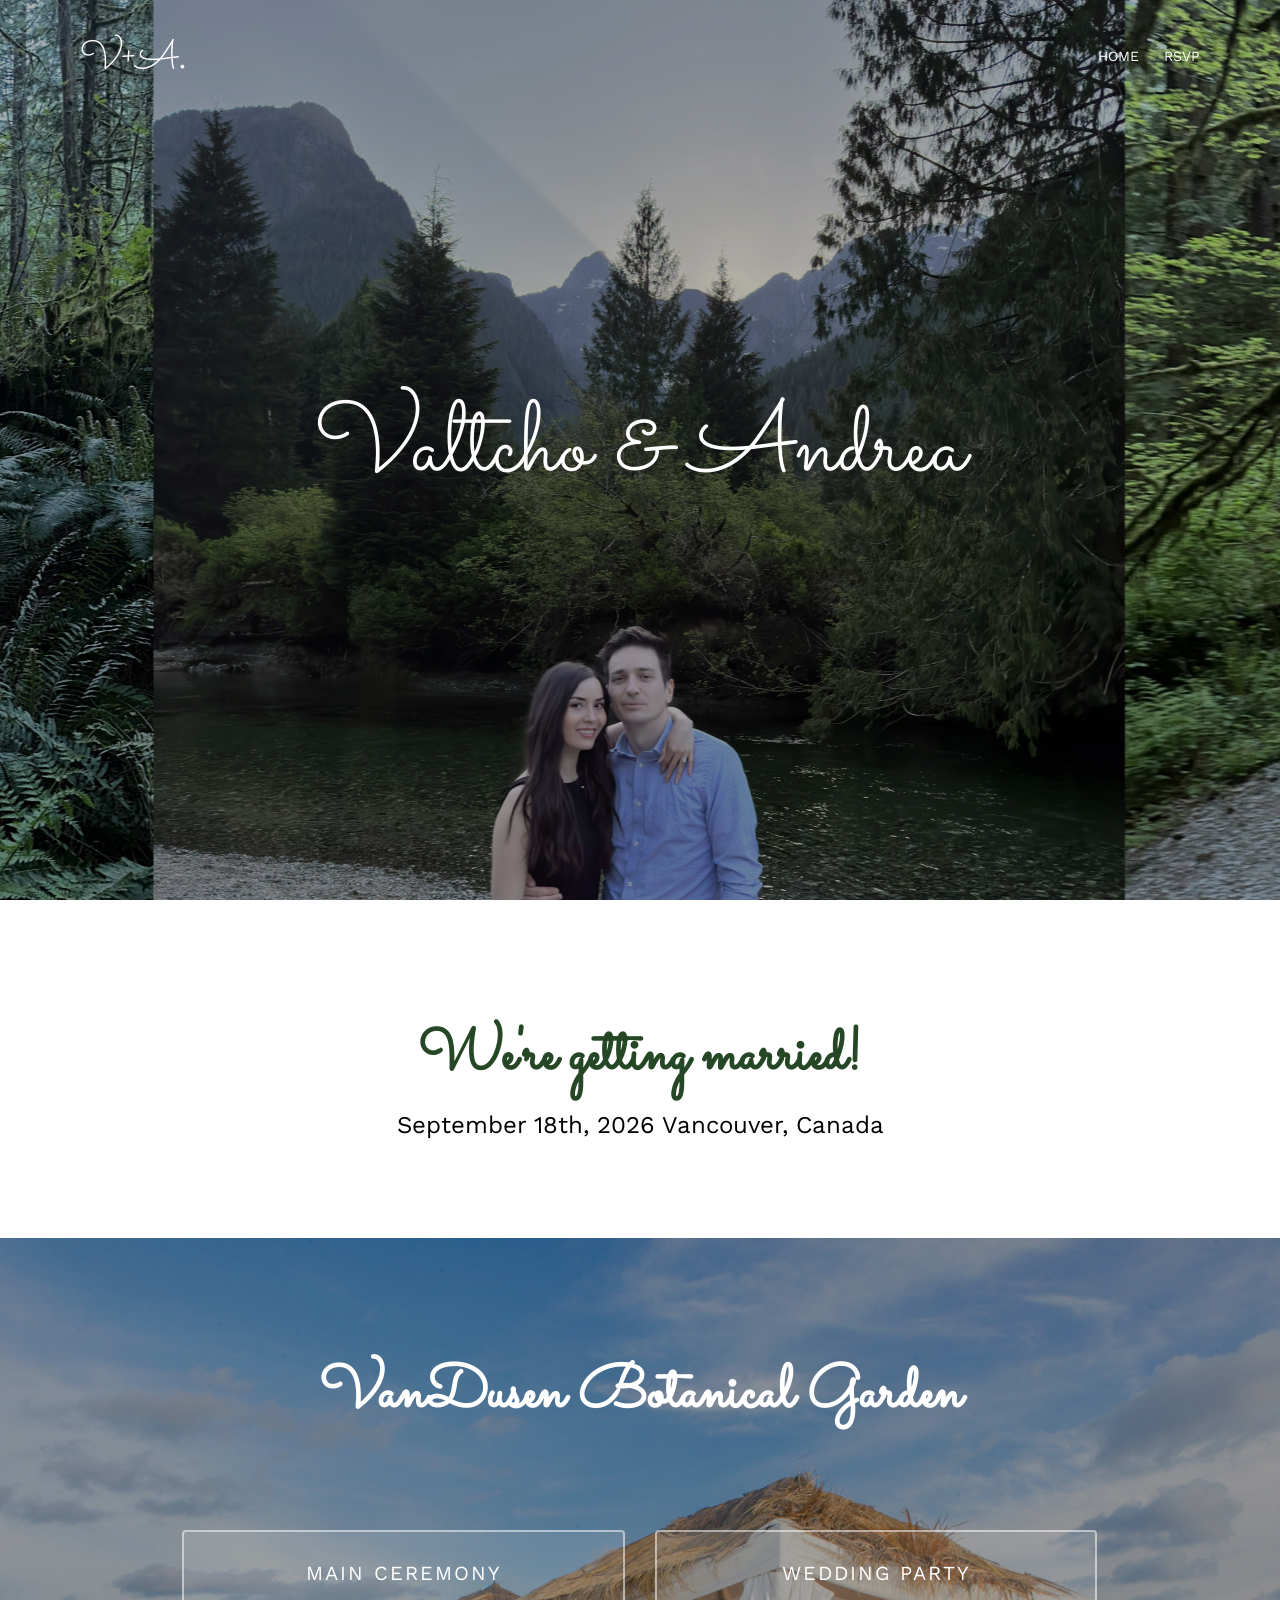
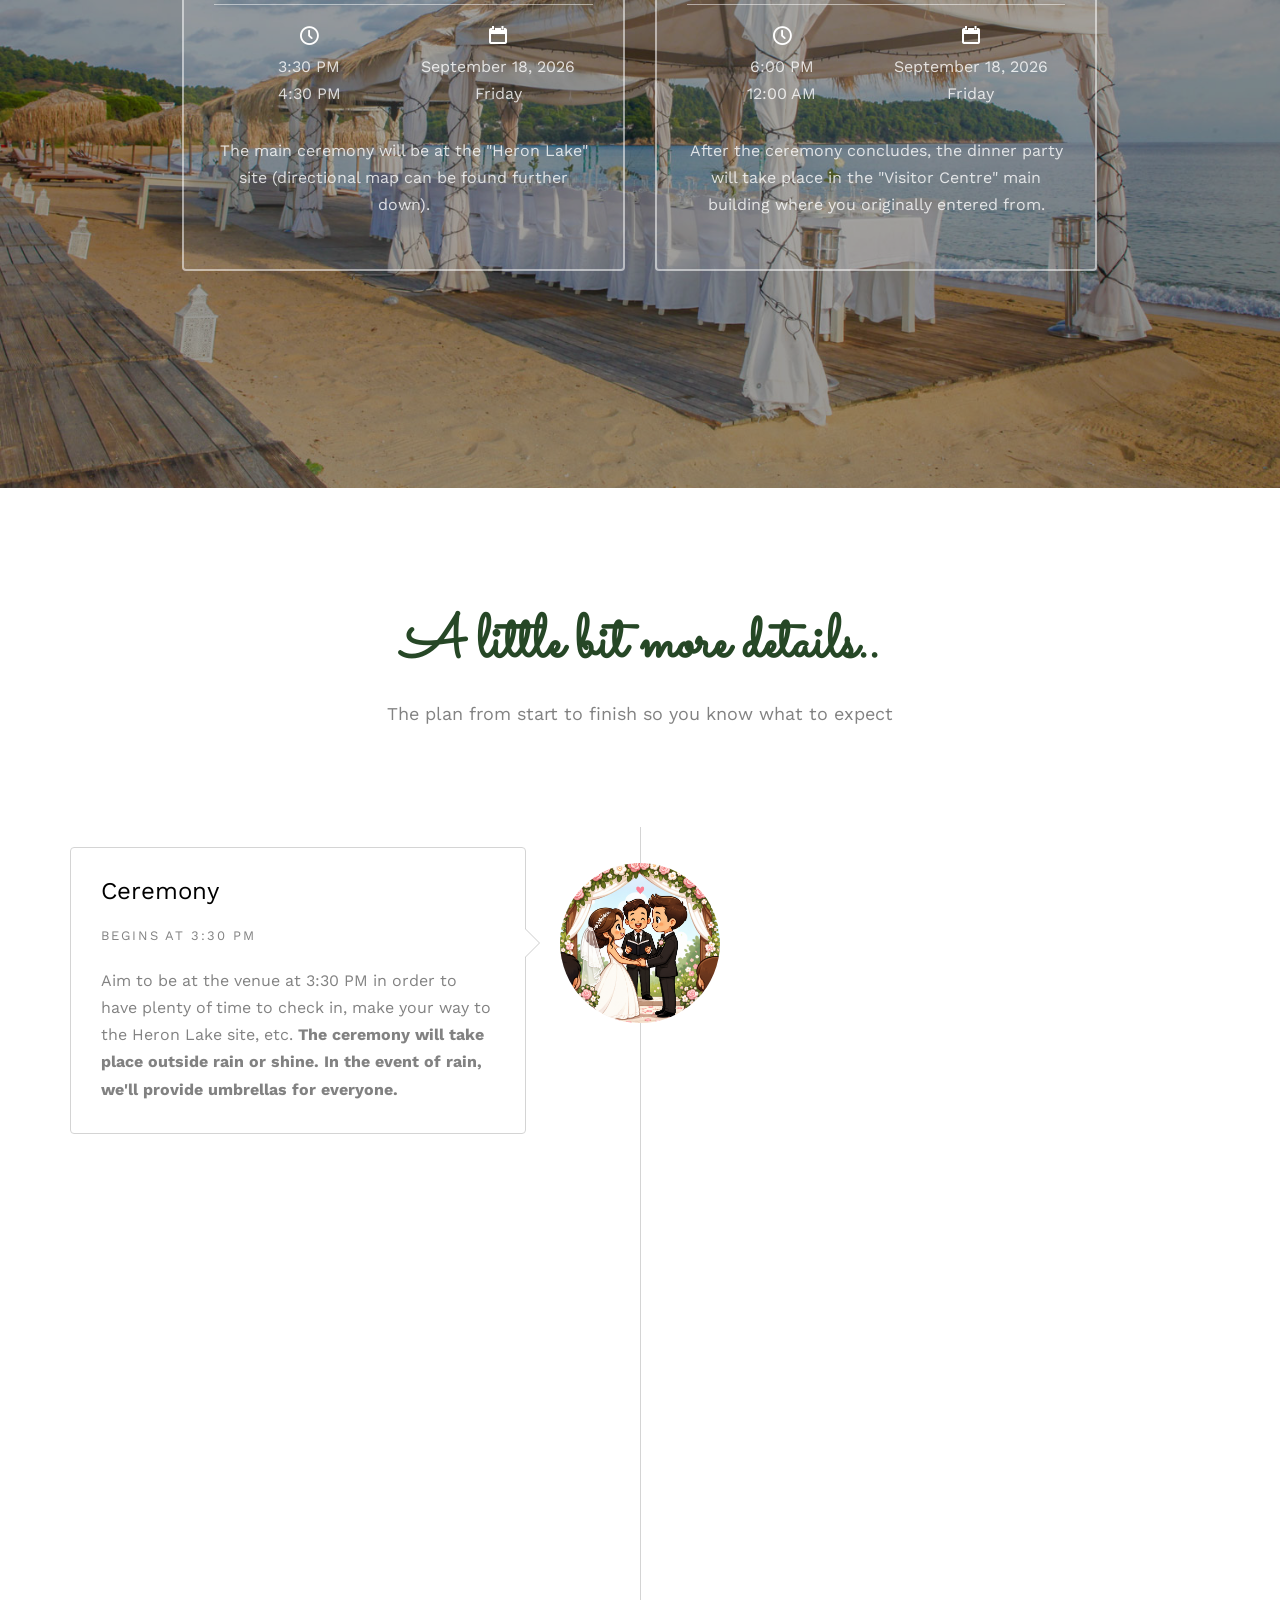
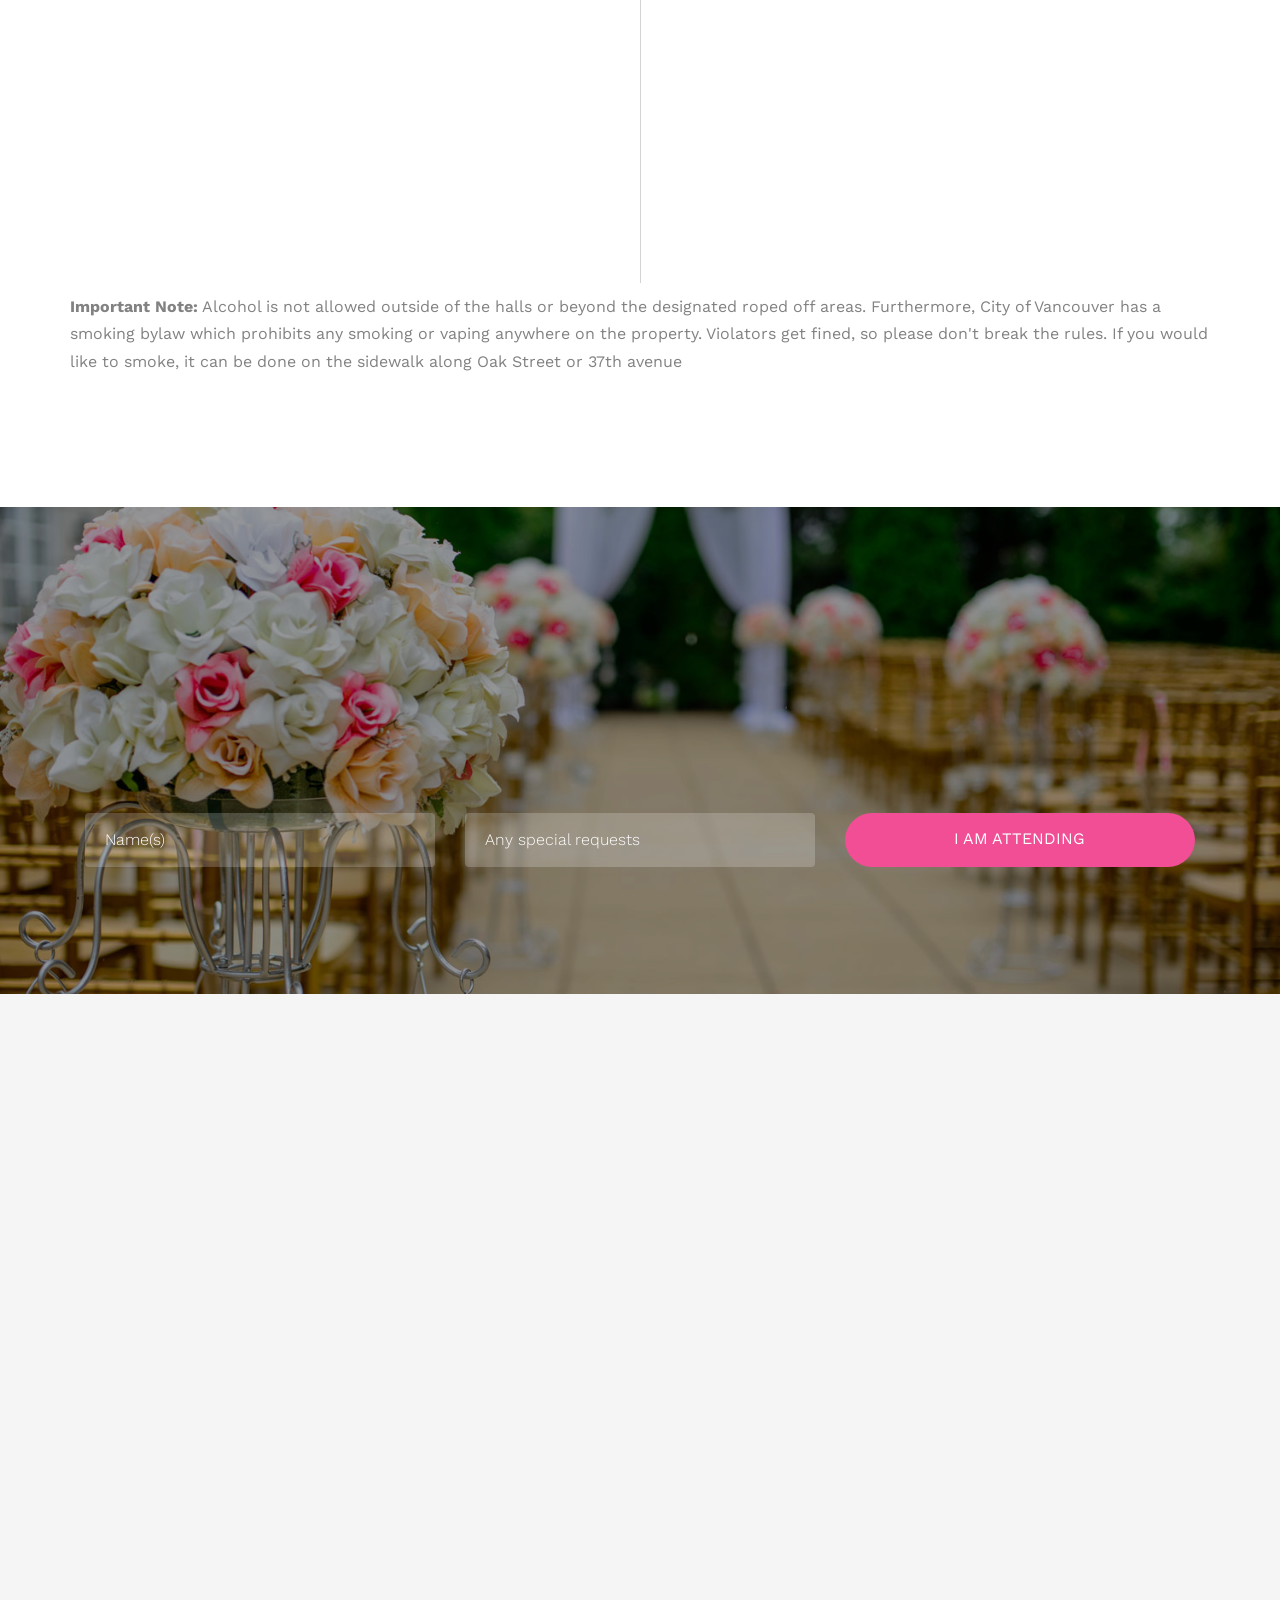
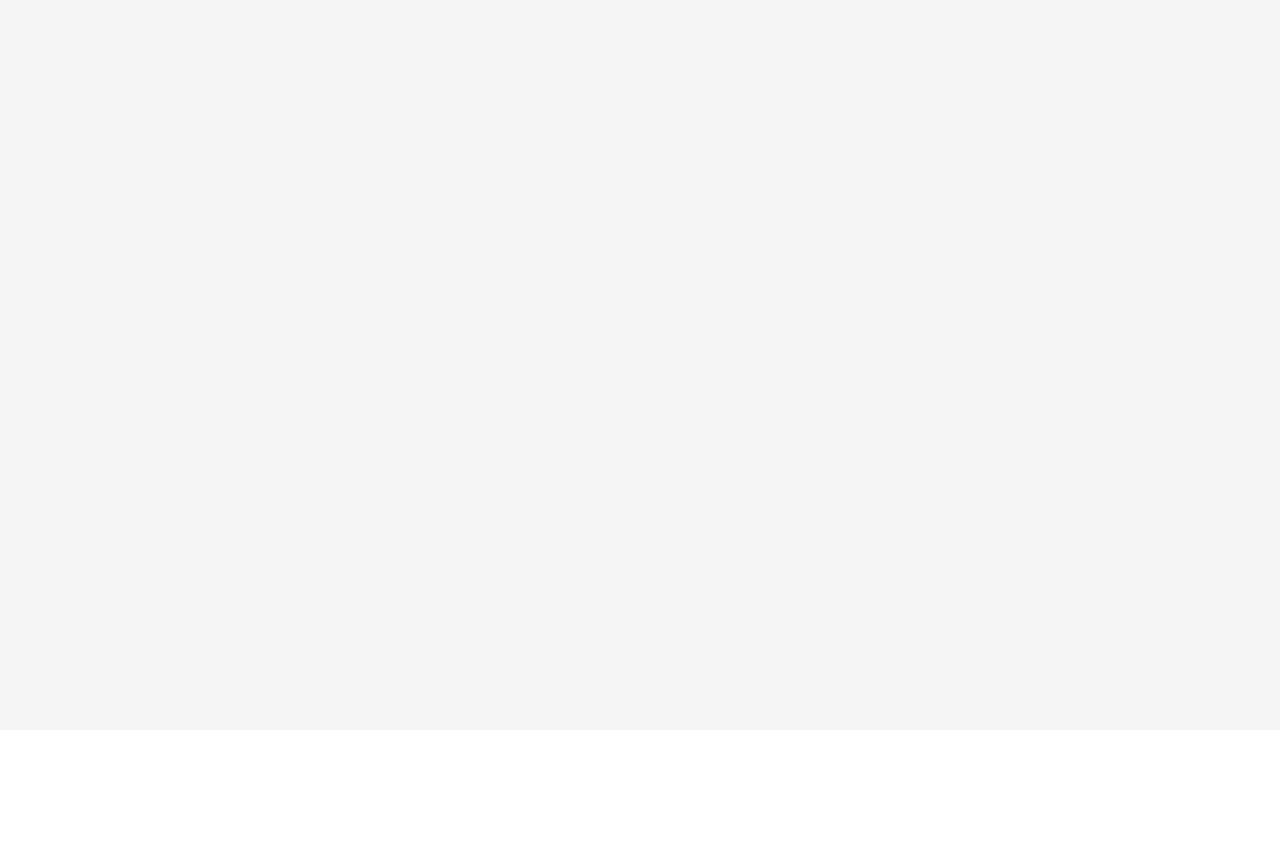
<file: index.html>
<!DOCTYPE html>
<!--[if lt IE 7]>      <html class="no-js lt-ie9 lt-ie8 lt-ie7"> <![endif]-->
<!--[if IE 7]>         <html class="no-js lt-ie9 lt-ie8"> <![endif]-->
<!--[if IE 8]>         <html class="no-js lt-ie9"> <![endif]-->
<!--[if gt IE 8]><!--> <html class="no-js"> <!--<![endif]-->
	<head>
	<meta charset="utf-8">
	<meta http-equiv="X-UA-Compatible" content="IE=edge">
	<title>The Kayriamov Wedding Fiesta</title>
	<meta name="viewport" content="width=device-width, initial-scale=1">

	<link href='https://fonts.googleapis.com/css?family=Work+Sans:400,300,600,400italic,700' rel='stylesheet' type='text/css'>
	<link href="https://fonts.googleapis.com/css?family=Sacramento" rel="stylesheet">
	
	<!-- Animate.css -->
	<link rel="stylesheet" href="css/animate.css">
	<!-- Icomoon Icon Fonts-->
	<link rel="stylesheet" href="css/icomoon.css">
	<!-- Bootstrap  -->
	<link rel="stylesheet" href="css/bootstrap.css">

	<!-- Magnific Popup -->
	<link rel="stylesheet" href="css/magnific-popup.css">

	<!-- Owl Carousel  -->
	<link rel="stylesheet" href="css/owl.carousel.min.css">
	<link rel="stylesheet" href="css/owl.theme.default.min.css">

	<!-- Theme style  -->
	<link rel="stylesheet" href="css/style.css">

	<!-- Modernizr JS -->
	<script src="js/modernizr-2.6.2.min.js"></script>
	<!-- FOR IE9 below -->
	<!--[if lt IE 9]>
	<script src="js/respond.min.js"></script>
	<![endif]-->

	</head>
	<body>
		
	<div class="fh5co-loader"></div>
	
	<div id="page">
	<nav class="fh5co-nav" role="navigation">
		<div class="container">
			<div class="row">
				<div class="col-xs-2">
					<div id="fh5co-logo"><a href="index.html">V+A<strong>.</strong></a></div>
				</div>
				<div class="col-xs-10 text-right menu-1">
					<ul>
						<li class="active"><a href="index.html">Home</a></li>
						<li class="active"><a href="#fh5co-started">RSVP</a></li>
					</ul>
				</div>
			</div>
			
		</div>
	</nav>

	<header id="fh5co-header" class="fh5co-cover" role="banner" style="background-image:url(images/collage.jpg);" data-stellar-background-ratio="0.5">
		<div class="overlay"></div>
		<div class="container">
			<div class="row">
				<div class="col-md-8 col-md-offset-2 text-center">
					<div class="display-t">
						<div class="display-tc animate-box" data-animate-effect="fadeIn">
							<h1>Valtcho &amp; Andrea</h1>
							<!--<p><a href="#" class="btn btn-default btn-sm">Save the date</a></p>-->
						</div>
					</div>
				</div>
			</div>
		</div>
	</header>

	<div id="fh5co-couple">
		<div class="container">
			<div class="row">
				<div class="col-md-8 col-md-offset-2 text-center fh5co-heading animate-box">
					<h2>We're getting married!</h2>
					<h3>September 18th, 2026 Vancouver, Canada</h3>
				</div>
			</div>
			
	</div>

	<div id="fh5co-event" class="fh5co-bg" style="background-image:url(images/img_bg_3.jpg);">
		<div class="overlay"></div>
		<div class="container">
			<div class="row">
				<div class="col-md-8 col-md-offset-2 text-center fh5co-heading animate-box">
				
					<h2>VanDusen Botanical Garden</h2>
				</div>
			</div>
			<div class="row">
				<div class="display-t">
					<div class="display-tc">
						<div class="col-md-10 col-md-offset-1">
							<div class="col-md-6 col-sm-6 text-center">
								<div class="event-wrap animate-box">
									<h3>Main Ceremony</h3>
									<div class="event-col">
										<i class="icon-clock"></i>
										<span>3:30 PM</span>
										<span>4:30 PM</span>
									</div>
									<div class="event-col">
										<i class="icon-calendar"></i>
										<span>September 18, 2026</span>
										<span>Friday</span>
									</div>
									<p>The main ceremony will be at the "Heron Lake" site (directional map can be found further down).</p>
								</div>
							</div>
							<div class="col-md-6 col-sm-6 text-center">
								<div class="event-wrap animate-box">
									<h3>Wedding Party</h3>
									<div class="event-col">
										<i class="icon-clock"></i>
										<span>6:00 PM</span>
										<span>12:00 AM</span>
									</div>
									<div class="event-col">
										<i class="icon-calendar"></i>
										<span>September 18, 2026</span>
										<span>Friday</span>
									</div>
									<p>After the ceremony concludes, the dinner party will take place in the "Visitor Centre" main building where you originally entered from.</p>
								</div>
							</div>
						</div>
					</div>
				</div>
			</div>
		</div>
	</div>

	<div id="fh5co-couple-story">
		<div class="container">
			<div class="row">
				<div class="col-md-8 col-md-offset-2 text-center fh5co-heading animate-box">
					<h2>A little bit more details..</h2>
					<p>The plan from start to finish so you know what to expect</p>
				</div>
			</div>
			<div class="row">
				<div class="col-md-12 col-md-offset-0">
					<ul class="timeline animate-box">
						<li class="animate-box">
							<div class="timeline-badge" style="background-image:url(images/ceremony.png);"></div>
							<div class="timeline-panel">
								<div class="timeline-heading">
									<h3 class="timeline-title">Ceremony</h3>
									<span class="date">Begins at 3:30 PM</span>
								</div>
								<div class="timeline-body">
									<p>Aim to be at the venue at 3:30 PM in order to have plenty of time to check in, make your way to the Heron Lake site, etc.<b> The ceremony will take place outside rain or shine. In the event of rain, we'll provide umbrellas for everyone.</b></p>
								</div>
							</div>
						</li>
						<li class="timeline-inverted animate-box">
							<div class="timeline-badge" style="background-image:url(images/photos.png);"></div>
							<div class="timeline-panel">
								<div class="timeline-heading">
									<h3 class="timeline-title">Photos & Cocktail Hour</h3>
									<span class="date">4:30 PM - 6:00 PM</span>
								</div>
								<div class="timeline-body">
									<p>Once the ceremony is done you can check out the garden, take pictures with the gorgeous couple and then head over to the Visitor Centre where you can grab a drink at the open bar.</p>
								</div>
							</div>
						</li>
						<li class="animate-box">
							<div class="timeline-badge" style="background-image:url(images/dinner.png);"></div>
							<div class="timeline-panel">
								<div class="timeline-heading">
									<h3 class="timeline-title">Dinner Party</h3>
									<span class="date">6:00 PM - 11:30 PM</span>
								</div>
								<div class="timeline-body">
									<p>The dinner party will be a Mexican-Bulgarian buffet-style bringing you a fusion of the two cultures, followed by a night of dancing, laughter, and smiles. Hard-stop at midnight as the City of Vancouver is kicking us out then.</p>
								</div>
								<div class="timeline-heading">
									
									<span class="date">_ </span>
								</div>
								<div class="timeline-body">
									<p>At <b>11:30 PM there will be a fun surprise</b> so try to stay if you can. We know it's late, but it'll be worth it we promise :)</p>
								</div>
							</div>
						</li>

			    	</ul>
				</div>
			</div>
			<p><b>Important Note:</b> Alcohol is not allowed outside of the halls or beyond the designated roped off areas. Furthermore, City of Vancouver has a smoking bylaw which prohibits any smoking or vaping anywhere on the property. Violators get fined, so please don't break the rules. If you would like to smoke, it can be done on the sidewalk along Oak Street or 37th avenue</p>
		</div>
	</div>

	
	<div id="fh5co-started" class="fh5co-bg" style="background-image:url(images/img_bg_4.jpg);">
		<div class="overlay"></div>
		<div class="container">
			<div class="row animate-box">
				<div class="col-md-8 col-md-offset-2 text-center fh5co-heading">
					<h2>Are You Attending?</h2>
					<p>Please fill out your name or all names of those in your party and if you have any special requests such as deathly allergies or a favorite song.</p>

				</div>
			</div>
			<form action="https://formspree.io/f/mqejvkyn" method="POST">

    <div class="col-md-4 col-sm-4">
        <div class="form-group">
            <label for="name" class="sr-only">Name</label>
            <input
                type="text"
                class="form-control"
                id="name"
                name="name"
                placeholder="Name(s)"
                required>
        </div>
    </div>

    <div class="col-md-4 col-sm-4">
        <div class="form-group">
            <label for="requests" class="sr-only">
                Special Requests
            </label>
            <input
                type="text"
                class="form-control"
                id="requests"
                name="requests"
                placeholder="Any special requests">
        </div>
    </div>

    <div class="col-md-4 col-sm-4">
        <button type="submit" class="btn btn-default btn-block">
            I am Attending
        </button>
    </div>

</form>
		</div>
	</div>
	<div id="fh5co-services" class="fh5co-section-gray">
		<div class="container">
			
			<div class="row animate-box">
				<div class="col-md-8 col-md-offset-2 text-center fh5co-heading">
					<h2>Map details and directions</h2>
					<p>We've included some maps below which should help with finding your way around the gardens</p>
				</div>
			</div>

<div id="fh5co-gallery">
		<div class="container">
			<div class="row row-bottom-padded-md">
				<div class="col-md-12">
					<ul id="fh5co-gallery-list">
						
						<li class="one-third animate-box" data-animate-effect="fadeIn" style="background-image: url(images/fullmap.png); "> 
						<a href="images/fullmap.png">
						</a>
					</li>
					<li class="one-third animate-box" data-animate-effect="fadeIn" style="background-image: url(images/bigmap.png); ">
						<a href="images/bigmap.png">
							<div class="case-studies-summary">
								<span>Path - Zoomed</span>
								
							</div>
						</a>
					</li>
					<li class="one-third animate-box" data-animate-effect="fadeIn" style="background-image: url(images/zoomin.png); ">
						<a href="images/zoomin.png">
							<div class="case-studies-summary">
								<span>Ceremony - Zoomed </span>
							</div>
						</a>
					</li>
				

					</ul>		
				</div>
			</div>
		</div>
	</div>
	</div>

	<footer id="fh5co-footer" role="contentinfo">
		<div class="container">

		</div>
	</footer>
	</div>

	<div class="gototop js-top">
		<a href="#" class="js-gotop"><i class="icon-arrow-up"></i></a>
	</div>
	
	<!-- jQuery -->
	<script src="js/jquery.min.js"></script>
	<!-- jQuery Easing -->
	<script src="js/jquery.easing.1.3.js"></script>
	<!-- Bootstrap -->
	<script src="js/bootstrap.min.js"></script>
	<!-- Waypoints -->
	<script src="js/jquery.waypoints.min.js"></script>
	<!-- Carousel -->
	<script src="js/owl.carousel.min.js"></script>
	<!-- countTo -->
	<script src="js/jquery.countTo.js"></script>

	<!-- Stellar -->
	<script src="js/jquery.stellar.min.js"></script>
	<!-- Magnific Popup -->
	<script src="js/jquery.magnific-popup.min.js"></script>
	<script src="js/magnific-popup-options.js"></script>

	<!-- // <script src="https://cdnjs.cloudflare.com/ajax/libs/prism/0.0.1/prism.min.js"></script> -->

	<!-- Main -->
	<script src="js/main.js"></script>

	</body>
</html>
</file>
<file: css/icomoon.css>
@font-face {
  font-family: 'icomoon';
  src:  url('../fonts/icomoon/icomoon.eot?6iuir');
  src:  url('../fonts/icomoon/icomoon.eot?6iuir#iefix') format('embedded-opentype'),
    url('../fonts/icomoon/icomoon.ttf?6iuir') format('truetype'),
    url('../fonts/icomoon/icomoon.woff?6iuir') format('woff'),
    url('../fonts/icomoon/icomoon.svg?6iuir#icomoon') format('svg');
  font-weight: normal;
  font-style: normal;
}

[class^="icon-"], [class*=" icon-"] {
  /* use !important to prevent issues with browser extensions that change fonts */
  font-family: 'icomoon' !important;
  speak: none;
  font-style: normal;
  font-weight: normal;
  font-variant: normal;
  text-transform: none;
  line-height: 1;

  /* Better Font Rendering =========== */
  -webkit-font-smoothing: antialiased;
  -moz-osx-font-smoothing: grayscale;
}

.icon-eye:before {
  content: "\e000";
}
.icon-paper-clip:before {
  content: "\e001";
}
.icon-mail:before {
  content: "\e002";
}
.icon-toggle:before {
  content: "\e003";
}
.icon-layout:before {
  content: "\e004";
}
.icon-link:before {
  content: "\e005";
}
.icon-bell:before {
  content: "\e006";
}
.icon-lock:before {
  content: "\e007";
}
.icon-unlock:before {
  content: "\e008";
}
.icon-ribbon:before {
  content: "\e009";
}
.icon-image:before {
  content: "\e010";
}
.icon-signal:before {
  content: "\e011";
}
.icon-target:before {
  content: "\e012";
}
.icon-clipboard:before {
  content: "\e013";
}
.icon-clock:before {
  content: "\e014";
}
.icon-watch:before {
  content: "\e015";
}
.icon-air-play:before {
  content: "\e016";
}
.icon-camera:before {
  content: "\e017";
}
.icon-video:before {
  content: "\e018";
}
.icon-disc:before {
  content: "\e019";
}
.icon-printer:before {
  content: "\e020";
}
.icon-monitor:before {
  content: "\e021";
}
.icon-server:before {
  content: "\e022";
}
.icon-cog:before {
  content: "\e023";
}
.icon-heart:before {
  content: "\e024";
}
.icon-paragraph:before {
  content: "\e025";
}
.icon-align-justify:before {
  content: "\e026";
}
.icon-align-left:before {
  content: "\e027";
}
.icon-align-center:before {
  content: "\e028";
}
.icon-align-right:before {
  content: "\e029";
}
.icon-book:before {
  content: "\e030";
}
.icon-layers:before {
  content: "\e031";
}
.icon-stack:before {
  content: "\e032";
}
.icon-stack-2:before {
  content: "\e033";
}
.icon-paper:before {
  content: "\e034";
}
.icon-paper-stack:before {
  content: "\e035";
}
.icon-search:before {
  content: "\e036";
}
.icon-zoom-in:before {
  content: "\e037";
}
.icon-zoom-out:before {
  content: "\e038";
}
.icon-reply:before {
  content: "\e039";
}
.icon-circle-plus:before {
  content: "\e040";
}
.icon-circle-minus:before {
  content: "\e041";
}
.icon-circle-check:before {
  content: "\e042";
}
.icon-circle-cross:before {
  content: "\e043";
}
.icon-square-plus:before {
  content: "\e044";
}
.icon-square-minus:before {
  content: "\e045";
}
.icon-square-check:before {
  content: "\e046";
}
.icon-square-cross:before {
  content: "\e047";
}
.icon-microphone:before {
  content: "\e048";
}
.icon-record:before {
  content: "\e049";
}
.icon-skip-back:before {
  content: "\e050";
}
.icon-rewind:before {
  content: "\e051";
}
.icon-play:before {
  content: "\e052";
}
.icon-pause:before {
  content: "\e053";
}
.icon-stop:before {
  content: "\e054";
}
.icon-fast-forward:before {
  content: "\e055";
}
.icon-skip-forward:before {
  content: "\e056";
}
.icon-shuffle:before {
  content: "\e057";
}
.icon-repeat:before {
  content: "\e058";
}
.icon-folder:before {
  content: "\e059";
}
.icon-umbrella:before {
  content: "\e060";
}
.icon-moon:before {
  content: "\e061";
}
.icon-thermometer:before {
  content: "\e062";
}
.icon-drop:before {
  content: "\e063";
}
.icon-sun:before {
  content: "\e064";
}
.icon-cloud:before {
  content: "\e065";
}
.icon-cloud-upload:before {
  content: "\e066";
}
.icon-cloud-download:before {
  content: "\e067";
}
.icon-upload:before {
  content: "\e068";
}
.icon-download:before {
  content: "\e069";
}
.icon-location:before {
  content: "\e070";
}
.icon-location-2:before {
  content: "\e071";
}
.icon-map:before {
  content: "\e072";
}
.icon-battery:before {
  content: "\e073";
}
.icon-head:before {
  content: "\e074";
}
.icon-briefcase:before {
  content: "\e075";
}
.icon-speech-bubble:before {
  content: "\e076";
}
.icon-anchor:before {
  content: "\e077";
}
.icon-globe:before {
  content: "\e078";
}
.icon-box:before {
  content: "\e079";
}
.icon-reload:before {
  content: "\e080";
}
.icon-share:before {
  content: "\e081";
}
.icon-marquee:before {
  content: "\e082";
}
.icon-marquee-plus:before {
  content: "\e083";
}
.icon-marquee-minus:before {
  content: "\e084";
}
.icon-tag:before {
  content: "\e085";
}
.icon-power:before {
  content: "\e086";
}
.icon-command:before {
  content: "\e087";
}
.icon-alt:before {
  content: "\e088";
}
.icon-esc:before {
  content: "\e089";
}
.icon-bar-graph:before {
  content: "\e090";
}
.icon-bar-graph-2:before {
  content: "\e091";
}
.icon-pie-graph:before {
  content: "\e092";
}
.icon-star:before {
  content: "\e093";
}
.icon-arrow-left:before {
  content: "\e094";
}
.icon-arrow-right:before {
  content: "\e095";
}
.icon-arrow-up:before {
  content: "\e096";
}
.icon-arrow-down:before {
  content: "\e097";
}
.icon-volume:before {
  content: "\e098";
}
.icon-mute:before {
  content: "\e099";
}
.icon-content-right:before {
  content: "\e100";
}
.icon-content-left:before {
  content: "\e101";
}
.icon-grid:before {
  content: "\e102";
}
.icon-grid-2:before {
  content: "\e103";
}
.icon-columns:before {
  content: "\e104";
}
.icon-loader:before {
  content: "\e105";
}
.icon-bag:before {
  content: "\e106";
}
.icon-ban:before {
  content: "\e107";
}
.icon-flag:before {
  content: "\e108";
}
.icon-trash:before {
  content: "\e109";
}
.icon-expand:before {
  content: "\e110";
}
.icon-contract:before {
  content: "\e111";
}
.icon-maximize:before {
  content: "\e112";
}
.icon-minimize:before {
  content: "\e113";
}
.icon-plus:before {
  content: "\e114";
}
.icon-minus:before {
  content: "\e115";
}
.icon-check:before {
  content: "\e116";
}
.icon-cross:before {
  content: "\e117";
}
.icon-move:before {
  content: "\e118";
}
.icon-delete:before {
  content: "\e119";
}
.icon-menu:before {
  content: "\e120";
}
.icon-archive:before {
  content: "\e121";
}
.icon-inbox:before {
  content: "\e122";
}
.icon-outbox:before {
  content: "\e123";
}
.icon-file:before {
  content: "\e124";
}
.icon-file-add:before {
  content: "\e125";
}
.icon-file-subtract:before {
  content: "\e126";
}
.icon-help:before {
  content: "\e127";
}
.icon-open:before {
  content: "\e128";
}
.icon-ellipsis:before {
  content: "\e129";
}
.icon-add-to-list:before {
  content: "\e900";
}
.icon-classic-computer:before {
  content: "\e901";
}
.icon-controller-fast-backward:before {
  content: "\e902";
}
.icon-creative-commons-attribution:before {
  content: "\e903";
}
.icon-creative-commons-noderivs:before {
  content: "\e904";
}
.icon-creative-commons-noncommercial-eu:before {
  content: "\e905";
}
.icon-creative-commons-noncommercial-us:before {
  content: "\e906";
}
.icon-creative-commons-public-domain:before {
  content: "\e907";
}
.icon-creative-commons-remix:before {
  content: "\e908";
}
.icon-creative-commons-share:before {
  content: "\e909";
}
.icon-creative-commons-sharealike:before {
  content: "\e90a";
}
.icon-creative-commons:before {
  content: "\e90b";
}
.icon-document-landscape:before {
  content: "\e90c";
}
.icon-remove-user:before {
  content: "\e90d";
}
.icon-warning:before {
  content: "\e90e";
}
.icon-arrow-bold-down:before {
  content: "\e90f";
}
.icon-arrow-bold-left:before {
  content: "\e910";
}
.icon-arrow-bold-right:before {
  content: "\e911";
}
.icon-arrow-bold-up:before {
  content: "\e912";
}
.icon-arrow-down2:before {
  content: "\e913";
}
.icon-arrow-left2:before {
  content: "\e914";
}
.icon-arrow-long-down:before {
  content: "\e915";
}
.icon-arrow-long-left:before {
  content: "\e916";
}
.icon-arrow-long-right:before {
  content: "\e917";
}
.icon-arrow-long-up:before {
  content: "\e918";
}
.icon-arrow-right2:before {
  content: "\e919";
}
.icon-arrow-up2:before {
  content: "\e91a";
}
.icon-arrow-with-circle-down:before {
  content: "\e91b";
}
.icon-arrow-with-circle-left:before {
  content: "\e91c";
}
.icon-arrow-with-circle-right:before {
  content: "\e91d";
}
.icon-arrow-with-circle-up:before {
  content: "\e91e";
}
.icon-bookmark:before {
  content: "\e91f";
}
.icon-bookmarks:before {
  content: "\e920";
}
.icon-chevron-down:before {
  content: "\e921";
}
.icon-chevron-left:before {
  content: "\e922";
}
.icon-chevron-right:before {
  content: "\e923";
}
.icon-chevron-small-down:before {
  content: "\e924";
}
.icon-chevron-small-left:before {
  content: "\e925";
}
.icon-chevron-small-right:before {
  content: "\e926";
}
.icon-chevron-small-up:before {
  content: "\e927";
}
.icon-chevron-thin-down:before {
  content: "\e928";
}
.icon-chevron-thin-left:before {
  content: "\e929";
}
.icon-chevron-thin-right:before {
  content: "\e92a";
}
.icon-chevron-thin-up:before {
  content: "\e92b";
}
.icon-chevron-up:before {
  content: "\e92c";
}
.icon-chevron-with-circle-down:before {
  content: "\e92d";
}
.icon-chevron-with-circle-left:before {
  content: "\e92e";
}
.icon-chevron-with-circle-right:before {
  content: "\e92f";
}
.icon-chevron-with-circle-up:before {
  content: "\e930";
}
.icon-cloud2:before {
  content: "\e931";
}
.icon-controller-fast-forward:before {
  content: "\e932";
}
.icon-controller-jump-to-start:before {
  content: "\e933";
}
.icon-controller-next:before {
  content: "\e934";
}
.icon-controller-paus:before {
  content: "\e935";
}
.icon-controller-play:before {
  content: "\e936";
}
.icon-controller-record:before {
  content: "\e937";
}
.icon-controller-stop:before {
  content: "\e938";
}
.icon-controller-volume:before {
  content: "\e939";
}
.icon-dot-single:before {
  content: "\e93a";
}
.icon-dots-three-horizontal:before {
  content: "\e93b";
}
.icon-dots-three-vertical:before {
  content: "\e93c";
}
.icon-dots-two-horizontal:before {
  content: "\e93d";
}
.icon-dots-two-vertical:before {
  content: "\e93e";
}
.icon-download2:before {
  content: "\e93f";
}
.icon-emoji-flirt:before {
  content: "\e940";
}
.icon-flow-branch:before {
  content: "\e941";
}
.icon-flow-cascade:before {
  content: "\e942";
}
.icon-flow-line:before {
  content: "\e943";
}
.icon-flow-parallel:before {
  content: "\e944";
}
.icon-flow-tree:before {
  content: "\e945";
}
.icon-install:before {
  content: "\e946";
}
.icon-layers2:before {
  content: "\e947";
}
.icon-open-book:before {
  content: "\e948";
}
.icon-resize-100:before {
  content: "\e949";
}
.icon-resize-full-screen:before {
  content: "\e94a";
}
.icon-save:before {
  content: "\e94b";
}
.icon-select-arrows:before {
  content: "\e94c";
}
.icon-sound-mute:before {
  content: "\e94d";
}
.icon-sound:before {
  content: "\e94e";
}
.icon-trash2:before {
  content: "\e94f";
}
.icon-triangle-down:before {
  content: "\e950";
}
.icon-triangle-left:before {
  content: "\e951";
}
.icon-triangle-right:before {
  content: "\e952";
}
.icon-triangle-up:before {
  content: "\e953";
}
.icon-uninstall:before {
  content: "\e954";
}
.icon-upload-to-cloud:before {
  content: "\e955";
}
.icon-upload2:before {
  content: "\e956";
}
.icon-add-user:before {
  content: "\e957";
}
.icon-address:before {
  content: "\e958";
}
.icon-adjust:before {
  content: "\e959";
}
.icon-air:before {
  content: "\e95a";
}
.icon-aircraft-landing:before {
  content: "\e95b";
}
.icon-aircraft-take-off:before {
  content: "\e95c";
}
.icon-aircraft:before {
  content: "\e95d";
}
.icon-align-bottom:before {
  content: "\e95e";
}
.icon-align-horizontal-middle:before {
  content: "\e95f";
}
.icon-align-left2:before {
  content: "\e960";
}
.icon-align-right2:before {
  content: "\e961";
}
.icon-align-top:before {
  content: "\e962";
}
.icon-align-vertical-middle:before {
  content: "\e963";
}
.icon-archive2:before {
  content: "\e964";
}
.icon-area-graph:before {
  content: "\e965";
}
.icon-attachment:before {
  content: "\e966";
}
.icon-awareness-ribbon:before {
  content: "\e967";
}
.icon-back-in-time:before {
  content: "\e968";
}
.icon-back:before {
  content: "\e969";
}
.icon-bar-graph2:before {
  content: "\e96a";
}
.icon-battery2:before {
  content: "\e96b";
}
.icon-beamed-note:before {
  content: "\e96c";
}
.icon-bell2:before {
  content: "\e96d";
}
.icon-blackboard:before {
  content: "\e96e";
}
.icon-block:before {
  content: "\e96f";
}
.icon-book2:before {
  content: "\e970";
}
.icon-bowl:before {
  content: "\e971";
}
.icon-box2:before {
  content: "\e972";
}
.icon-briefcase2:before {
  content: "\e973";
}
.icon-browser:before {
  content: "\e974";
}
.icon-brush:before {
  content: "\e975";
}
.icon-bucket:before {
  content: "\e976";
}
.icon-cake:before {
  content: "\e977";
}
.icon-calculator:before {
  content: "\e978";
}
.icon-calendar:before {
  content: "\e979";
}
.icon-camera2:before {
  content: "\e97a";
}
.icon-ccw:before {
  content: "\e97b";
}
.icon-chat:before {
  content: "\e97c";
}
.icon-check2:before {
  content: "\e97d";
}
.icon-circle-with-cross:before {
  content: "\e97e";
}
.icon-circle-with-minus:before {
  content: "\e97f";
}
.icon-circle-with-plus:before {
  content: "\e980";
}
.icon-circle:before {
  content: "\e981";
}
.icon-circular-graph:before {
  content: "\e982";
}
.icon-clapperboard:before {
  content: "\e983";
}
.icon-clipboard2:before {
  content: "\e984";
}
.icon-clock2:before {
  content: "\e985";
}
.icon-code:before {
  content: "\e986";
}
.icon-cog2:before {
  content: "\e987";
}
.icon-colours:before {
  content: "\e988";
}
.icon-compass:before {
  content: "\e989";
}
.icon-copy:before {
  content: "\e98a";
}
.icon-credit-card:before {
  content: "\e98b";
}
.icon-credit:before {
  content: "\e98c";
}
.icon-cross2:before {
  content: "\e98d";
}
.icon-cup:before {
  content: "\e98e";
}
.icon-cw:before {
  content: "\e98f";
}
.icon-cycle:before {
  content: "\e990";
}
.icon-database:before {
  content: "\e991";
}
.icon-dial-pad:before {
  content: "\e992";
}
.icon-direction:before {
  content: "\e993";
}
.icon-document:before {
  content: "\e994";
}
.icon-documents:before {
  content: "\e995";
}
.icon-drink:before {
  content: "\e996";
}
.icon-drive:before {
  content: "\e997";
}
.icon-drop2:before {
  content: "\e998";
}
.icon-edit:before {
  content: "\e999";
}
.icon-email:before {
  content: "\e99a";
}
.icon-emoji-happy:before {
  content: "\e99b";
}
.icon-emoji-neutral:before {
  content: "\e99c";
}
.icon-emoji-sad:before {
  content: "\e99d";
}
.icon-erase:before {
  content: "\e99e";
}
.icon-eraser:before {
  content: "\e99f";
}
.icon-export:before {
  content: "\e9a0";
}
.icon-eye2:before {
  content: "\e9a1";
}
.icon-feather:before {
  content: "\e9a2";
}
.icon-flag2:before {
  content: "\e9a3";
}
.icon-flash:before {
  content: "\e9a4";
}
.icon-flashlight:before {
  content: "\e9a5";
}
.icon-flat-brush:before {
  content: "\e9a6";
}
.icon-folder-images:before {
  content: "\e9a7";
}
.icon-folder-music:before {
  content: "\e9a8";
}
.icon-folder-video:before {
  content: "\e9a9";
}
.icon-folder2:before {
  content: "\e9aa";
}
.icon-forward:before {
  content: "\e9ab";
}
.icon-funnel:before {
  content: "\e9ac";
}
.icon-game-controller:before {
  content: "\e9ad";
}
.icon-gauge:before {
  content: "\e9ae";
}
.icon-globe2:before {
  content: "\e9af";
}
.icon-graduation-cap:before {
  content: "\e9b0";
}
.icon-grid2:before {
  content: "\e9b1";
}
.icon-hair-cross:before {
  content: "\e9b2";
}
.icon-hand:before {
  content: "\e9b3";
}
.icon-heart-outlined:before {
  content: "\e9b4";
}
.icon-heart2:before {
  content: "\e9b5";
}
.icon-help-with-circle:before {
  content: "\e9b6";
}
.icon-help2:before {
  content: "\e9b7";
}
.icon-home:before {
  content: "\e9b8";
}
.icon-hour-glass:before {
  content: "\e9b9";
}
.icon-image-inverted:before {
  content: "\e9ba";
}
.icon-image2:before {
  content: "\e9bb";
}
.icon-images:before {
  content: "\e9bc";
}
.icon-inbox2:before {
  content: "\e9bd";
}
.icon-infinity:before {
  content: "\e9be";
}
.icon-info-with-circle:before {
  content: "\e9bf";
}
.icon-info:before {
  content: "\e9c0";
}
.icon-key:before {
  content: "\e9c1";
}
.icon-keyboard:before {
  content: "\e9c2";
}
.icon-lab-flask:before {
  content: "\e9c3";
}
.icon-landline:before {
  content: "\e9c4";
}
.icon-language:before {
  content: "\e9c5";
}
.icon-laptop:before {
  content: "\e9c6";
}
.icon-leaf:before {
  content: "\e9c7";
}
.icon-level-down:before {
  content: "\e9c8";
}
.icon-level-up:before {
  content: "\e9c9";
}
.icon-lifebuoy:before {
  content: "\e9ca";
}
.icon-light-bulb:before {
  content: "\e9cb";
}
.icon-light-down:before {
  content: "\e9cc";
}
.icon-light-up:before {
  content: "\e9cd";
}
.icon-line-graph:before {
  content: "\e9ce";
}
.icon-link2:before {
  content: "\e9cf";
}
.icon-list:before {
  content: "\e9d0";
}
.icon-location-pin:before {
  content: "\e9d1";
}
.icon-location2:before {
  content: "\e9d2";
}
.icon-lock-open:before {
  content: "\e9d3";
}
.icon-lock2:before {
  content: "\e9d4";
}
.icon-log-out:before {
  content: "\e9d5";
}
.icon-login:before {
  content: "\e9d6";
}
.icon-loop:before {
  content: "\e9d7";
}
.icon-magnet:before {
  content: "\e9d8";
}
.icon-magnifying-glass:before {
  content: "\e9d9";
}
.icon-mail2:before {
  content: "\e9da";
}
.icon-man:before {
  content: "\e9db";
}
.icon-map2:before {
  content: "\e9dc";
}
.icon-mask:before {
  content: "\e9dd";
}
.icon-medal:before {
  content: "\e9de";
}
.icon-megaphone:before {
  content: "\e9df";
}
.icon-menu2:before {
  content: "\e9e0";
}
.icon-message:before {
  content: "\e9e1";
}
.icon-mic:before {
  content: "\e9e2";
}
.icon-minus2:before {
  content: "\e9e3";
}
.icon-mobile:before {
  content: "\e9e4";
}
.icon-modern-mic:before {
  content: "\e9e5";
}
.icon-moon2:before {
  content: "\e9e6";
}
.icon-mouse:before {
  content: "\e9e7";
}
.icon-music:before {
  content: "\e9e8";
}
.icon-network:before {
  content: "\e9e9";
}
.icon-new-message:before {
  content: "\e9ea";
}
.icon-new:before {
  content: "\e9eb";
}
.icon-news:before {
  content: "\e9ec";
}
.icon-note:before {
  content: "\e9ed";
}
.icon-notification:before {
  content: "\e9ee";
}
.icon-old-mobile:before {
  content: "\e9ef";
}
.icon-old-phone:before {
  content: "\e9f0";
}
.icon-palette:before {
  content: "\e9f1";
}
.icon-paper-plane:before {
  content: "\e9f2";
}
.icon-pencil:before {
  content: "\e9f3";
}
.icon-phone:before {
  content: "\e9f4";
}
.icon-pie-chart:before {
  content: "\e9f5";
}
.icon-pin:before {
  content: "\e9f6";
}
.icon-plus2:before {
  content: "\e9f7";
}
.icon-popup:before {
  content: "\e9f8";
}
.icon-power-plug:before {
  content: "\e9f9";
}
.icon-price-ribbon:before {
  content: "\e9fa";
}
.icon-price-tag:before {
  content: "\e9fb";
}
.icon-print:before {
  content: "\e9fc";
}
.icon-progress-empty:before {
  content: "\e9fd";
}
.icon-progress-full:before {
  content: "\e9fe";
}
.icon-progress-one:before {
  content: "\e9ff";
}
.icon-progress-two:before {
  content: "\ea00";
}
.icon-publish:before {
  content: "\ea01";
}
.icon-quote:before {
  content: "\ea02";
}
.icon-radio:before {
  content: "\ea03";
}
.icon-reply-all:before {
  content: "\ea04";
}
.icon-reply2:before {
  content: "\ea05";
}
.icon-retweet:before {
  content: "\ea06";
}
.icon-rocket:before {
  content: "\ea07";
}
.icon-round-brush:before {
  content: "\ea08";
}
.icon-rss:before {
  content: "\ea09";
}
.icon-ruler:before {
  content: "\ea0a";
}
.icon-scissors:before {
  content: "\ea0b";
}
.icon-share-alternitive:before {
  content: "\ea0c";
}
.icon-share2:before {
  content: "\ea0d";
}
.icon-shareable:before {
  content: "\ea0e";
}
.icon-shield:before {
  content: "\ea0f";
}
.icon-shop:before {
  content: "\ea10";
}
.icon-shopping-bag:before {
  content: "\ea11";
}
.icon-shopping-basket:before {
  content: "\ea12";
}
.icon-shopping-cart:before {
  content: "\ea13";
}
.icon-shuffle2:before {
  content: "\ea14";
}
.icon-signal2:before {
  content: "\ea15";
}
.icon-sound-mix:before {
  content: "\ea16";
}
.icon-sports-club:before {
  content: "\ea17";
}
.icon-spreadsheet:before {
  content: "\ea18";
}
.icon-squared-cross:before {
  content: "\ea19";
}
.icon-squared-minus:before {
  content: "\ea1a";
}
.icon-squared-plus:before {
  content: "\ea1b";
}
.icon-star-outlined:before {
  content: "\ea1c";
}
.icon-star2:before {
  content: "\ea1d";
}
.icon-stopwatch:before {
  content: "\ea1e";
}
.icon-suitcase:before {
  content: "\ea1f";
}
.icon-swap:before {
  content: "\ea20";
}
.icon-sweden:before {
  content: "\ea21";
}
.icon-switch:before {
  content: "\ea22";
}
.icon-tablet:before {
  content: "\ea23";
}
.icon-tag2:before {
  content: "\ea24";
}
.icon-text-document-inverted:before {
  content: "\ea25";
}
.icon-text-document:before {
  content: "\ea26";
}
.icon-text:before {
  content: "\ea27";
}
.icon-thermometer2:before {
  content: "\ea28";
}
.icon-thumbs-down:before {
  content: "\ea29";
}
.icon-thumbs-up:before {
  content: "\ea2a";
}
.icon-thunder-cloud:before {
  content: "\ea2b";
}
.icon-ticket:before {
  content: "\ea2c";
}
.icon-time-slot:before {
  content: "\ea2d";
}
.icon-tools:before {
  content: "\ea2e";
}
.icon-traffic-cone:before {
  content: "\ea2f";
}
.icon-tree:before {
  content: "\ea30";
}
.icon-trophy:before {
  content: "\ea31";
}
.icon-tv:before {
  content: "\ea32";
}
.icon-typing:before {
  content: "\ea33";
}
.icon-unread:before {
  content: "\ea34";
}
.icon-untag:before {
  content: "\ea35";
}
.icon-user:before {
  content: "\ea36";
}
.icon-users:before {
  content: "\ea37";
}
.icon-v-card:before {
  content: "\ea38";
}
.icon-video2:before {
  content: "\ea39";
}
.icon-vinyl:before {
  content: "\ea3a";
}
.icon-voicemail:before {
  content: "\ea3b";
}
.icon-wallet:before {
  content: "\ea3c";
}
.icon-water:before {
  content: "\ea3d";
}
.icon-px-with-circle:before {
  content: "\ea3e";
}
.icon-px:before {
  content: "\ea3f";
}
.icon-basecamp:before {
  content: "\ea40";
}
.icon-behance:before {
  content: "\ea41";
}
.icon-creative-cloud:before {
  content: "\ea42";
}
.icon-dropbox:before {
  content: "\ea43";
}
.icon-evernote:before {
  content: "\ea44";
}
.icon-flattr:before {
  content: "\ea45";
}
.icon-foursquare:before {
  content: "\ea46";
}
.icon-google-drive:before {
  content: "\ea47";
}
.icon-google-hangouts:before {
  content: "\ea48";
}
.icon-grooveshark:before {
  content: "\ea49";
}
.icon-icloud:before {
  content: "\ea4a";
}
.icon-mixi:before {
  content: "\ea4b";
}
.icon-onedrive:before {
  content: "\ea4c";
}
.icon-paypal:before {
  content: "\ea4d";
}
.icon-picasa:before {
  content: "\ea4e";
}
.icon-qq:before {
  content: "\ea4f";
}
.icon-rdio-with-circle:before {
  content: "\ea50";
}
.icon-renren:before {
  content: "\ea51";
}
.icon-scribd:before {
  content: "\ea52";
}
.icon-sina-weibo:before {
  content: "\ea53";
}
.icon-skype-with-circle:before {
  content: "\ea54";
}
.icon-skype:before {
  content: "\ea55";
}
.icon-slideshare:before {
  content: "\ea56";
}
.icon-smashing:before {
  content: "\ea57";
}
.icon-soundcloud:before {
  content: "\ea58";
}
.icon-spotify-with-circle:before {
  content: "\ea59";
}
.icon-spotify:before {
  content: "\ea5a";
}
.icon-swarm:before {
  content: "\ea5b";
}
.icon-vine-with-circle:before {
  content: "\ea5c";
}
.icon-vine:before {
  content: "\ea5d";
}
.icon-vk-alternitive:before {
  content: "\ea5e";
}
.icon-vk-with-circle:before {
  content: "\ea5f";
}
.icon-vk:before {
  content: "\ea60";
}
.icon-xing-with-circle:before {
  content: "\ea61";
}
.icon-xing:before {
  content: "\ea62";
}
.icon-yelp:before {
  content: "\ea63";
}
.icon-dribbble-with-circle:before {
  content: "\ea64";
}
.icon-dribbble:before {
  content: "\ea65";
}
.icon-facebook-with-circle:before {
  content: "\ea66";
}
.icon-facebook:before {
  content: "\ea67";
}
.icon-flickr-with-circle:before {
  content: "\ea68";
}
.icon-flickr:before {
  content: "\ea69";
}
.icon-github-with-circle:before {
  content: "\ea6a";
}
.icon-github:before {
  content: "\ea6b";
}
.icon-google-with-circle:before {
  content: "\ea6c";
}
.icon-google:before {
  content: "\ea6d";
}
.icon-instagram-with-circle:before {
  content: "\ea6e";
}
.icon-instagram:before {
  content: "\ea6f";
}
.icon-lastfm-with-circle:before {
  content: "\ea70";
}
.icon-lastfm:before {
  content: "\ea71";
}
.icon-linkedin-with-circle:before {
  content: "\ea72";
}
.icon-linkedin:before {
  content: "\ea73";
}
.icon-pinterest-with-circle:before {
  content: "\ea74";
}
.icon-pinterest:before {
  content: "\ea75";
}
.icon-rdio:before {
  content: "\ea76";
}
.icon-stumbleupon-with-circle:before {
  content: "\ea77";
}
.icon-stumbleupon:before {
  content: "\ea78";
}
.icon-tumblr-with-circle:before {
  content: "\ea79";
}
.icon-tumblr:before {
  content: "\ea7a";
}
.icon-twitter-with-circle:before {
  content: "\ea7b";
}
.icon-twitter:before {
  content: "\ea7c";
}
.icon-vimeo-with-circle:before {
  content: "\ea7d";
}
.icon-vimeo:before {
  content: "\ea7e";
}
.icon-youtube-with-circle:before {
  content: "\ea7f";
}
.icon-youtube:before {
  content: "\ea80";
}
</file>
<file: css/style.css>
@font-face {
  font-family: 'icomoon';
  src: url("../fonts/icomoon/icomoon.eot?srf3rx");
  src: url("../fonts/icomoon/icomoon.eot?srf3rx#iefix") format("embedded-opentype"), url("../fonts/icomoon/icomoon.ttf?srf3rx") format("truetype"), url("../fonts/icomoon/icomoon.woff?srf3rx") format("woff"), url("../fonts/icomoon/icomoon.svg?srf3rx#icomoon") format("svg");
  font-weight: normal;
  font-style: normal;
}
/* =======================================================
*
* 	Template Style 
*
* ======================================================= */
body {
  font-family: "Work Sans", Arial, sans-serif;
  font-weight: 400;
  font-size: 16px;
  line-height: 1.7;
  color: #828282;
  background: #fff;
}

#page {
  position: relative;
  overflow-x: hidden;
  width: 100%;
  height: 100%;
  -webkit-transition: 0.5s;
  -o-transition: 0.5s;
  transition: 0.5s;
}
.offcanvas #page {
  overflow: hidden;
  position: absolute;
}
.offcanvas #page:after {
  -webkit-transition: 2s;
  -o-transition: 2s;
  transition: 2s;
  position: absolute;
  top: 0;
  right: 0;
  bottom: 0;
  left: 0;
  z-index: 101;
  background: rgba(0, 0, 0, 0.7);
  content: "";
}

a {
  color: #F14E95;
  -webkit-transition: 0.5s;
  -o-transition: 0.5s;
  transition: 0.5s;
}
a:hover, a:active, a:focus {
  color: #F14E95;
  outline: none;
  text-decoration: none;
}

p {
  margin-bottom: 20px;
}

h1, h2, h3, h4, h5, h6, figure {
  color: #000;
  font-family: "Work Sans", Arial, sans-serif;
  font-weight: 400;
  margin: 0 0 20px 0;
}

::-webkit-selection {
  color: #fff;
  background: #F14E95;
}

::-moz-selection {
  color: #fff;
  background: #F14E95;
}

::selection {
  color: #fff;
  background: #F14E95;
}

.fh5co-nav {
  position: absolute;
  top: 0;
  margin: 0;
  padding: 0;
  width: 100%;
  padding: 40px 0;
  z-index: 1001;
}
@media screen and (max-width: 768px) {
  .fh5co-nav {
    padding: 20px 0;
  }
}
.fh5co-nav #fh5co-logo {
  font-size: 40px;
  margin: 0;
  padding: 0;
  line-height: 40px;
  font-family: "Sacramento", Arial, serif;
}
.fh5co-nav a {
  padding: 5px 10px;
  color: #fff;
}
@media screen and (max-width: 768px) {
  .fh5co-nav .menu-1, .fh5co-nav .menu-2 {
    display: none;
  }
}
.fh5co-nav ul {
  padding: 0;
  margin: 2px 0 0 0;
}
.fh5co-nav ul li {
  padding: 0;
  margin: 0;
  list-style: none;
  display: inline;
}
.fh5co-nav ul li a {
  font-size: 14px;
  padding: 30px 10px;
  text-transform: uppercase;
  color: rgba(255, 255, 255, 0.5);
  -webkit-transition: 0.5s;
  -o-transition: 0.5s;
  transition: 0.5s;
}
.fh5co-nav ul li a:hover, .fh5co-nav ul li a:focus, .fh5co-nav ul li a:active {
  color: white;
}
.fh5co-nav ul li.has-dropdown {
  position: relative;
}
.fh5co-nav ul li.has-dropdown .dropdown {
  width: 130px;
  -webkit-box-shadow: 0px 14px 33px -9px rgba(0, 0, 0, 0.75);
  -moz-box-shadow: 0px 14px 33px -9px rgba(0, 0, 0, 0.75);
  box-shadow: 0px 14px 33px -9px rgba(0, 0, 0, 0.75);
  z-index: 1002;
  visibility: hidden;
  opacity: 0;
  position: absolute;
  top: 40px;
  left: 0;
  text-align: left;
  background: #fff;
  padding: 20px;
  -webkit-border-radius: 4px;
  -moz-border-radius: 4px;
  -ms-border-radius: 4px;
  border-radius: 4px;
  -webkit-transition: 0s;
  -o-transition: 0s;
  transition: 0s;
}
.fh5co-nav ul li.has-dropdown .dropdown:before {
  bottom: 100%;
  left: 40px;
  border: solid transparent;
  content: " ";
  height: 0;
  width: 0;
  position: absolute;
  pointer-events: none;
  border-bottom-color: #fff;
  border-width: 8px;
  margin-left: -8px;
}
.fh5co-nav ul li.has-dropdown .dropdown li {
  display: block;
  margin-bottom: 7px;
}
.fh5co-nav ul li.has-dropdown .dropdown li:last-child {
  margin-bottom: 0;
}
.fh5co-nav ul li.has-dropdown .dropdown li a {
  padding: 2px 0;
  display: block;
  color: #999999;
  line-height: 1.2;
  text-transform: none;
  font-size: 15px;
}
.fh5co-nav ul li.has-dropdown .dropdown li a:hover {
  color: #000;
}
.fh5co-nav ul li.has-dropdown:hover a, .fh5co-nav ul li.has-dropdown:focus a {
  color: #fff;
}
.fh5co-nav ul li.btn-cta a {
  color: #F14E95;
}
.fh5co-nav ul li.btn-cta a span {
  background: #fff;
  padding: 4px 20px;
  display: -moz-inline-stack;
  display: inline-block;
  zoom: 1;
  *display: inline;
  -webkit-transition: 0.3s;
  -o-transition: 0.3s;
  transition: 0.3s;
  -webkit-border-radius: 100px;
  -moz-border-radius: 100px;
  -ms-border-radius: 100px;
  border-radius: 100px;
}
.fh5co-nav ul li.btn-cta a:hover span {
  -webkit-box-shadow: 0px 14px 20px -9px rgba(0, 0, 0, 0.75);
  -moz-box-shadow: 0px 14px 20px -9px rgba(0, 0, 0, 0.75);
  box-shadow: 0px 14px 20px -9px rgba(0, 0, 0, 0.75);
}
.fh5co-nav ul li.active > a {
  color: #fff !important;
}

#fh5co-counter,
#fh5co-event,
.fh5co-bg {
  background-size: cover;
  background-position: top center;
  background-repeat: no-repeat;
  position: relative;
}

.fh5co-bg {
  background-position: center center;
  width: 100%;
  float: left;
  position: relative;
}

.fh5co-video {
  height: 450px;
  overflow: hidden;
  -webkit-border-radius: 7px;
  -moz-border-radius: 7px;
  -ms-border-radius: 7px;
  border-radius: 7px;
}
.fh5co-video a {
  z-index: 1001;
  position: absolute;
  top: 50%;
  left: 50%;
  margin-top: -45px;
  margin-left: -45px;
  width: 90px;
  height: 90px;
  display: table;
  text-align: center;
  background: #fff;
  -webkit-box-shadow: 0px 14px 30px -15px rgba(0, 0, 0, 0.75);
  -moz-box-shadow: 0px 14px 30px -15px rgba(0, 0, 0, 0.75);
  box-shadow: 0px 14px 30px -15px rgba(0, 0, 0, 0.75);
  -webkit-border-radius: 50%;
  -moz-border-radius: 50%;
  -ms-border-radius: 50%;
  border-radius: 50%;
}
.fh5co-video a i {
  text-align: center;
  display: table-cell;
  vertical-align: middle;
  font-size: 40px;
}
.fh5co-video .overlay {
  position: absolute;
  top: 0;
  left: 0;
  right: 0;
  bottom: 0;
  background: rgba(0, 0, 0, 0.5);
  -webkit-transition: 0.5s;
  -o-transition: 0.5s;
  transition: 0.5s;
}
.fh5co-video:hover .overlay {
  background: rgba(0, 0, 0, 0.7);
}
.fh5co-video:hover a {
  position: relative;
  -webkit-transform: scale(1.2);
  -moz-transform: scale(1.2);
  -ms-transform: scale(1.2);
  -o-transform: scale(1.2);
  transform: scale(1.2);
}

.fh5co-cover {
  height: 900px;
  background-size: cover;
  background-repeat: no-repeat;
  position: relative;
  width: 100%;
   background-position: center center !important;
}
.fh5co-cover .overlay {
  z-index: 0;
  position: absolute;
  bottom: 0;
  top: 0;
  left: 0;
  right: 0;
  background: rgba(0, 0, 0, 0.3);
}
.fh5co-cover > .fh5co-container {
  position: relative;
  z-index: 10;
}
@media screen and (max-width: 768px) {
  .fh5co-cover {
    height: 600px;
    background-position: center center !important;
  }
}
.fh5co-cover .display-t,
.fh5co-cover .display-tc {
  height: 900px;
  background-position: center center !important;
  display: table;
  width: 100%;
}
@media screen and (max-width: 768px) {
  .fh5co-cover .display-t,
  .fh5co-cover .display-tc {
    height: 600px;
    background-position: center center !important;
  }
}
.fh5co-cover.fh5co-cover-sm {
  height: 600px;
   background-position: center center !important;
}
@media screen and (max-width: 768px) {
  .fh5co-cover.fh5co-cover-sm {
    height: 400px;
     background-position: center center !important;
  }
}
.fh5co-cover.fh5co-cover-sm .display-t,
.fh5co-cover.fh5co-cover-sm .display-tc {
  height: 600px;
  display: table;
   background-position: center center !important;
  width: 100%;
}
@media screen and (max-width: 768px) {
  .fh5co-cover.fh5co-cover-sm .display-t,
  .fh5co-cover.fh5co-cover-sm .display-tc {
    height: 400px;
     background-position: center center !important;
  }
}

#fh5co-counter,
#fh5co-event {
  height: 850px;
  float: left;
}
#fh5co-counter .display-t,
#fh5co-counter .display-tc,
#fh5co-event .display-t,
#fh5co-event .display-tc {
  height: 700px;
  display: table;
  width: 100%;
}
#fh5co-counter .fh5co-heading h2,
#fh5co-event .fh5co-heading h2 {
  color: #fff;
}
#fh5co-counter .fh5co-heading span,
#fh5co-event .fh5co-heading span {
  color: rgba(255, 255, 255, 0.5);
  text-transform: uppercase;
  font-size: 13px;
  letter-spacing: 2px;
  font-weight: 600;
}
#fh5co-counter .overlay,
#fh5co-event .overlay {
  position: absolute;
  top: 0;
  left: 0;
  right: 0;
  bottom: 0;
  background: rgba(0, 0, 0, 0.4);
}
@media screen and (max-width: 768px) {
  #fh5co-counter,
  #fh5co-event {
    height: inherit;
    padding: 7em 0;
  }
  #fh5co-counter .display-t,
  #fh5co-counter .display-tc,
  #fh5co-event .display-t,
  #fh5co-event .display-tc {
    height: inherit;
  }
}
#fh5co-counter .event-wrap,
#fh5co-event .event-wrap {
  border: 2px solid rgba(255, 255, 255, 0.5);
  background: rgba(255, 255, 255, 0.1);
  padding: 30px;
  width: 100%;
  float: left;
  -webkit-border-radius: 4px;
  -moz-border-radius: 4px;
  -ms-border-radius: 4px;
  border-radius: 4px;
}
@media screen and (max-width: 768px) {
  #fh5co-counter .event-wrap,
  #fh5co-event .event-wrap {
    margin-bottom: 10px;
  }
}
#fh5co-counter .event-wrap h3,
#fh5co-event .event-wrap h3 {
  font-size: 20px;
  color: #fff;
  border-bottom: 1px solid rgba(255, 255, 255, 0.5);
  display: block;
  padding-bottom: 20px;
  text-transform: uppercase;
  letter-spacing: 2px;
}
#fh5co-counter .event-wrap p, #fh5co-counter .event-wrap span,
#fh5co-event .event-wrap p,
#fh5co-event .event-wrap span {
  display: block;
  color: rgba(255, 255, 255, 0.8);
}
#fh5co-counter .event-wrap i,
#fh5co-event .event-wrap i {
  color: white;
  font-size: 20px;
}
#fh5co-counter .event-wrap .event-col,
#fh5co-event .event-wrap .event-col {
  width: 50%;
  float: left;
  margin-bottom: 30px;
}

#fh5co-counter {
  height: 600px;
}
@media screen and (max-width: 768px) {
  #fh5co-counter {
    height: auto;
  }
}

.timeline {
  list-style: none;
  padding: 20px 0 20px;
  position: relative;
}
.timeline:before {
  top: 0;
  bottom: 0;
  position: absolute;
  content: " ";
  width: 1px;
  background-color: #d4d4d4;
  left: 50%;
  margin-left: 0px;
}
@media screen and (max-width: 480px) {
  .timeline:before {
    margin-left: -64px;
  }
}
.timeline > li {
  margin-bottom: 20px;
  position: relative;
}
.timeline > li:before, .timeline > li:after {
  content: " ";
  display: table;
}
.timeline > li:after {
  clear: both;
}
.timeline > li > .timeline-panel {
  width: 40%;
  float: left;
  border: 1px solid #d4d4d4;
  padding: 30px;
  position: relative;
  -webkit-border-radius: 4px;
  -moz-border-radius: 4px;
  -ms-border-radius: 4px;
  border-radius: 4px;
}
.timeline > li > .timeline-panel:before {
  position: absolute;
  top: 80px;
  right: -15px;
  display: inline-block;
  border-top: 15px solid transparent;
  border-left: 15px solid #ccc;
  border-right: 0 solid #ccc;
  border-bottom: 15px solid transparent;
  content: " ";
}
.timeline > li > .timeline-panel:after {
  position: absolute;
  top: 81px;
  right: -14px;
  display: inline-block;
  border-top: 14px solid transparent;
  border-left: 14px solid #fff;
  border-right: 0 solid #fff;
  border-bottom: 14px solid transparent;
  content: " ";
}
@media screen and (max-width: 480px) {
  .timeline > li > .timeline-panel {
    width: 75% !important;
  }
  .timeline > li > .timeline-panel:before {
    top: 30px;
  }
  .timeline > li > .timeline-panel:after {
    top: 31px;
  }
}
.timeline > li > .timeline-badge {
  background-size: cover;
  background-position: top center;
  background-repeat: no-repeat;
  position: relative;
  color: #fff;
  width: 160px;
  height: 160px;
  line-height: 50px;
  font-size: 1.4em;
  text-align: center;
  position: absolute;
  top: 16px;
  left: 50%;
  margin-left: -80px;
  background-color: #999999;
  z-index: 100;
  -webkit-border-radius: 50%;
  -moz-border-radius: 50%;
  -ms-border-radius: 50%;
  border-radius: 50%;
}
@media screen and (max-width: 480px) {
  .timeline > li > .timeline-badge {
    width: 60px;
    height: 60px;
    margin-left: -20px !important;
  }
}
.timeline > li.timeline-inverted > .timeline-panel {
  float: right;
}
.timeline > li.timeline-inverted > .timeline-panel:before {
  border-left-width: 0;
  border-right-width: 15px;
  left: -15px;
  right: auto;
}
.timeline > li.timeline-inverted > .timeline-panel:after {
  border-left-width: 0;
  border-right-width: 14px;
  left: -14px;
  right: auto;
}

.timeline-title {
  margin-top: 0;
}

.date {
  display: block;
  margin-bottom: 20px;
  font-size: 13px;
  text-transform: uppercase;
  letter-spacing: 2px;
}

.timeline-body > p,
.timeline-body > ul {
  margin-bottom: 0;
}

.timeline-body > p + p {
  margin-top: 5px;
}

@media (max-width: 992px) {
  ul.timeline:before {
    left: 90px;
  }

  ul.timeline > li > .timeline-panel {
    width: calc(100% - 200px);
    width: -moz-calc(100% - 200px);
    width: -webkit-calc(100% - 200px);
  }

  ul.timeline > li > .timeline-badge {
    left: 15px;
    margin-left: 0;
    top: 16px;
  }

  ul.timeline > li > .timeline-panel {
    float: right;
  }

  ul.timeline > li > .timeline-panel:before {
    border-left-width: 0;
    border-right-width: 15px;
    left: -15px;
    right: auto;
  }

  ul.timeline > li > .timeline-panel:after {
    border-left-width: 0;
    border-right-width: 14px;
    left: -14px;
    right: auto;
  }
}
#fh5co-gallery-list {
  flex-wrap: wrap;
  -webkit-flex-wrap: wrap;
  -moz-flex-wrap: wrap;
  display: -webkit-box;
  display: -moz-box;
  display: -ms-flexbox;
  display: -webkit-flex;
  display: flex;
  position: relative;
  float: left;
  padding: 0;
  margin: 0;
  width: 100%;
}
#fh5co-gallery-list li {
  display: block;
  padding: 0;
  margin: 0 0 10px 1%;
  list-style: none;
  min-height: 400px;
  background-position: center center;
  background-size: cover;
  background-repeat: no-repeat;
  float: left;
  clear: left;
  position: relative;
  -webkit-border-radius: 7px;
  -moz-border-radius: 7px;
  -ms-border-radius: 7px;
  border-radius: 7px;
}
@media screen and (max-width: 480px) {
  #fh5co-gallery-list li {
    margin-left: 0;
  }
}
#fh5co-gallery-list li a {
  min-height: 400px;
  padding: 2em;
  position: relative;
  width: 100%;
  display: block;
}
#fh5co-gallery-list li a:before {
  position: absolute;
  top: 0;
  left: 0;
  right: 0;
  bottom: 0;
  content: "";
  z-index: 80;
  -webkit-transition: 0.5s;
  -o-transition: 0.5s;
  transition: 0.5s;
  -webkit-border-radius: 7px;
  -moz-border-radius: 7px;
  -ms-border-radius: 7px;
  border-radius: 7px;
  background: rgba(0, 0, 0, 0.2);
}
#fh5co-gallery-list li a:hover:before {
  background: rgba(0, 0, 0, 0.5);
}
#fh5co-gallery-list li a .case-studies-summary {
  width: auto;
  bottom: 2em;
  left: 2em;
  right: 2em;
  position: absolute;
  z-index: 100;
}
@media screen and (max-width: 768px) {
  #fh5co-gallery-list li a .case-studies-summary {
    bottom: 1em;
    left: 1em;
    right: 1em;
  }
}
#fh5co-gallery-list li a .case-studies-summary span {
  text-transform: uppercase;
  letter-spacing: 2px;
  font-size: 13px;
  color: rgba(255, 255, 255, 0.7);
}
#fh5co-gallery-list li a .case-studies-summary h2 {
  color: #fff;
  margin-bottom: 0;
}
@media screen and (max-width: 768px) {
  #fh5co-gallery-list li a .case-studies-summary h2 {
    font-size: 20px;
  }
}
#fh5co-gallery-list li.one-third {
  width: 32.3%;
}
@media screen and (max-width: 768px) {
  #fh5co-gallery-list li.one-third {
    width: 49%;
  }
}
@media screen and (max-width: 480px) {
  #fh5co-gallery-list li.one-third {
    width: 100%;
  }
}

#map {
  width: 100%;
  height: 500px;
  position: relative;
}
@media screen and (max-width: 768px) {
  #map {
    height: 200px;
  }
}

.fh5co-social-icons {
  margin: 0;
  padding: 0;
}
.fh5co-social-icons li {
  margin: 0;
  padding: 0;
  list-style: none;
  display: -moz-inline-stack;
  display: inline-block;
  zoom: 1;
  *display: inline;
}
.fh5co-social-icons li a {
  display: -moz-inline-stack;
  display: inline-block;
  zoom: 1;
  *display: inline;
  color: #F14E95;
  padding-left: 10px;
  padding-right: 10px;
}
.fh5co-social-icons li a i {
  font-size: 20px;
}

.fh5co-contact-info ul {
  padding: 0;
  margin: 0;
}
.fh5co-contact-info ul li {
  padding: 0 0 0 50px;
  margin: 0 0 30px 0;
  list-style: none;
  position: relative;
}
.fh5co-contact-info ul li:before {
  color: #F14E95;
  position: absolute;
  left: 0;
  top: .05em;
  font-family: 'icomoon';
  speak: none;
  font-style: normal;
  font-weight: normal;
  font-variant: normal;
  text-transform: none;
  line-height: 1;
  /* Better Font Rendering =========== */
  -webkit-font-smoothing: antialiased;
  -moz-osx-font-smoothing: grayscale;
}
.fh5co-contact-info ul li.address:before {
  font-size: 30px;
  content: "\e9d1";
}
.fh5co-contact-info ul li.phone:before {
  font-size: 23px;
  content: "\e9f4";
}
.fh5co-contact-info ul li.email:before {
  font-size: 23px;
  content: "\e9da";
}
.fh5co-contact-info ul li.url:before {
  font-size: 23px;
  content: "\e9af";
}

form label {
  font-weight: normal !important;
}

#fh5co-header .display-tc,
#fh5co-counter .display-tc,
.fh5co-cover .display-tc {
  display: table-cell !important;
  vertical-align: middle;
}
#fh5co-header .display-tc h1, #fh5co-header .display-tc h2,
#fh5co-counter .display-tc h1,
#fh5co-counter .display-tc h2,
.fh5co-cover .display-tc h1,
.fh5co-cover .display-tc h2 {
  margin: 0;
  padding: 0;
  color: white;
}
#fh5co-header .display-tc h1,
#fh5co-counter .display-tc h1,
.fh5co-cover .display-tc h1 {
  margin-bottom: 0px;
  font-size: 100px;
  line-height: 1.5;
  font-family: "Sacramento", Arial, serif;
}
@media screen and (max-width: 768px) {
  #fh5co-header .display-tc h1,
  #fh5co-counter .display-tc h1,
  .fh5co-cover .display-tc h1 {
    font-size: 40px;
  }
}
@media screen and (max-width: 480px) {
  #fh5co-header .display-tc h1,
  #fh5co-counter .display-tc h1,
  .fh5co-cover .display-tc h1 {
    font-size: 30px;
  }
}
#fh5co-header .display-tc h2,
#fh5co-counter .display-tc h2,
.fh5co-cover .display-tc h2 {
  font-size: 20px;
  line-height: 1.5;
  margin-bottom: 30px;
}
@media screen and (max-width: 480px) {
  #fh5co-header .display-tc h2,
  #fh5co-counter .display-tc h2,
  .fh5co-cover .display-tc h2 {
    font-size: 16px;
  }
}
#fh5co-header .display-tc .btn,
#fh5co-counter .display-tc .btn,
.fh5co-cover .display-tc .btn {
  padding: 15px 20px;
  background: #fff !important;
  color: #F14E95;
  border: none !important;
  font-size: 14px;
  text-transform: uppercase;
}
#fh5co-header .display-tc .btn:hover,
#fh5co-counter .display-tc .btn:hover,
.fh5co-cover .display-tc .btn:hover {
  background: #fff !important;
  -webkit-box-shadow: 0px 14px 30px -15px rgba(0, 0, 0, 0.75) !important;
  -moz-box-shadow: 0px 14px 30px -15px rgba(0, 0, 0, 0.75) !important;
  box-shadow: 0px 14px 30px -15px rgba(0, 0, 0, 0.75) !important;
}

#fh5co-counter {
  text-align: center;
}
#fh5co-counter .counter {
  font-size: 50px;
  margin-bottom: 10px;
  color: #fff;
  font-weight: 100;
  display: block;
}
#fh5co-counter .counter-label {
  margin-bottom: 0;
  text-transform: uppercase;
  color: rgba(255, 255, 255, 0.5);
  letter-spacing: .1em;
}
@media screen and (max-width: 768px) {
  #fh5co-counter .feature-center {
    margin-bottom: 50px;
  }
}
#fh5co-counter .icon {
  width: 70px;
  height: 70px;
  text-align: center;
  -webkit-box-shadow: 0px 14px 30px -15px rgba(0, 0, 0, 0.75);
  -moz-box-shadow: 0px 14px 30px -15px rgba(0, 0, 0, 0.75);
  box-shadow: 0px 14px 30px -15px rgba(0, 0, 0, 0.75);
  margin-bottom: 30px;
}
#fh5co-counter .icon i {
  height: 70px;
}
#fh5co-counter .icon i:before {
  display: block;
  text-align: center;
  margin-left: 3px;
}

.simply-countdown {
  /* The countdown */
  margin-bottom: 2em;
}

.simply-countdown > .simply-section {
  /* coutndown blocks */
  display: inline-block;
  width: 100px;
  height: 100px;
  background: rgba(241, 78, 149, 0.8);
  margin: 0 4px;
  -webkit-border-radius: 50%;
  -moz-border-radius: 50%;
  -ms-border-radius: 50%;
  border-radius: 50%;
  position: relative;
  animation: pulse 1s ease infinite;
}

@keyframes pulse {
  0% {
    transform: scale(1);
  }
  50% {
    transform: scale(1.05);
  }
  100% {
    transform: scale(1);
  }
}
.simply-countdown > .simply-section > div {
  /* countdown block inner div */
  display: table-cell;
  vertical-align: middle;
  height: 100px;
  width: 100px;
}

.simply-countdown > .simply-section .simply-amount,
.simply-countdown > .simply-section .simply-word {
  display: block;
  color: white;
  /* amounts and words */
}

.simply-countdown > .simply-section .simply-amount {
  font-size: 30px;
  /* amounts */
}

.simply-countdown > .simply-section .simply-word {
  color: rgba(255, 255, 255, 0.7);
  text-transform: uppercase;
  font-size: 12px;
  /* words */
}

#fh5co-testimonial,
#fh5co-services,
#fh5co-started,
#fh5co-footer,
#fh5co-event,
#fh5co-couple-story,
#fh5co-couple,
#fh5co-gallery,
.fh5co-section {
  padding: 7em 0;
  clear: both;
}
@media screen and (max-width: 768px) {
  #fh5co-testimonial,
  #fh5co-services,
  #fh5co-started,
  #fh5co-footer,
  #fh5co-event,
  #fh5co-couple-story,
  #fh5co-couple,
  #fh5co-gallery,
  .fh5co-section {
    padding: 3em 0;
  }
}

.fh5co-section-gray {
  background: rgba(0, 0, 0, 0.04);
}

.couple-wrap {
  width: 90%;
  margin: 0 auto;
  position: relative;
}
@media screen and (max-width: 768px) {
  .couple-wrap {
    width: 100%;
  }
}

.heart {
  position: absolute;
  top: 4em;
  left: 0;
  right: 0;
  z-index: 99;
  animation: pulse 1s ease infinite;
}
.heart i {
  font-size: 20px;
  background: #fff;
  padding: 20px;
  color: #F14E95;
  -webkit-border-radius: 50%;
  -moz-border-radius: 50%;
  -ms-border-radius: 50%;
  border-radius: 50%;
}
@media screen and (max-width: 768px) {
  .heart {
    display: none;
  }
}

.couple-half {
  width: 50%;
  float: left;
}
@media screen and (max-width: 768px) {
  .couple-half {
    width: 100%;
  }
}
.couple-half h3 {
  font-family: "Sacramento", Arial, serif;
  color: #F14E95;
  font-size: 30px;
}
.couple-half .groom, .couple-half .bride {
  float: left;
  -webkit-border-radius: 50%;
  -moz-border-radius: 50%;
  -ms-border-radius: 50%;
  border-radius: 50%;
  width: 150px;
  height: 150px;
}
.couple-half .groom img, .couple-half .bride img {
  width: 150px;
  height: 150px;
  -webkit-border-radius: 50%;
  -moz-border-radius: 50%;
  -ms-border-radius: 50%;
  border-radius: 50%;
}
@media screen and (max-width: 480px) {
  .couple-half .groom, .couple-half .bride {
    width: 100%;
    height: 140px;
  }
  .couple-half .groom img, .couple-half .bride img {
    width: 120px;
    height: 120px;
    margin: 0 auto;
  }
}
.couple-half .groom {
  float: right;
  margin-right: 5px;
}
.couple-half .bride {
  float: left;
  margin-left: 5px;
}
.couple-half .desc-groom {
  padding-right: 180px;
  text-align: right;
}
.couple-half .desc-bride {
  padding-left: 180px;
  text-align: left;
}
@media screen and (max-width: 480px) {
  .couple-half .groom, .couple-half .bride {
    margin-left: 0;
    margin-right: 0;
  }
  .couple-half .desc-groom {
    padding-right: 0;
    text-align: center;
  }
  .couple-half .desc-bride {
    padding-left: 0;
    text-align: center;
  }
}

.feature-center {
  text-align: center;
  padding-left: 20px;
  padding-right: 20px;
  float: left;
  width: 100%;
  margin-bottom: 40px;
}
@media screen and (max-width: 768px) {
  .feature-center {
    margin-bottom: 50px;
  }
}
.feature-center .icon {
  width: 90px;
  height: 90px;
  background: #efefef;
  display: table;
  text-align: center;
  margin: 0 auto 30px auto;
  -webkit-border-radius: 50%;
  -moz-border-radius: 50%;
  -ms-border-radius: 50%;
  border-radius: 50%;
}
.feature-center .icon i {
  display: table-cell;
  vertical-align: middle;
  height: 90px;
  font-size: 40px;
  line-height: 40px;
  color: #F14E95;
}
.feature-center p, .feature-center h3 {
  margin-bottom: 30px;
}
.feature-center h3 {
  text-transform: uppercase;
  font-size: 18px;
  color: #5d5d5d;
}

.fh5co-heading {
  margin-bottom: 5em;
}
.fh5co-heading.fh5co-heading-sm {
  margin-bottom: 2em;
}
.fh5co-heading h2 {
  font-size: 60px;
  margin-bottom: 10px;
  line-height: 1.5;
  font-weight: bold;
  color: #264726;
  font-family: "Sacramento", Arial, serif;
}
@media screen and (max-width: 768px) {
  .fh5co-heading h2 {
    font-size: 40px;
  }
}
.fh5co-heading p {
  font-size: 18px;
  line-height: 1.5;
  color: #828282;
}
.fh5co-heading span {
  text-transform: uppercase;
  font-size: 13px;
  letter-spacing: 2px;
  font-weight: 600;
  color: rgba(0, 0, 0, 0.4);
}

#fh5co-testimonial .wrap-testimony {
  position: relative;
}
#fh5co-testimonial .wrap-testimony .testimony-slide {
  text-align: center;
}
#fh5co-testimonial .wrap-testimony .testimony-slide span {
  font-size: 12px;
  text-transform: uppercase;
  letter-spacing: 2px;
  font-weight: 700;
  display: block;
}
#fh5co-testimonial .wrap-testimony .testimony-slide span a.twitter {
  color: #F14E95;
  font-weight: 300;
}
#fh5co-testimonial .wrap-testimony .testimony-slide figure {
  margin-bottom: 10px;
  display: -moz-inline-stack;
  display: inline-block;
  zoom: 1;
  *display: inline;
  width: 100px;
  height: 100px;
}
#fh5co-testimonial .wrap-testimony .testimony-slide figure img {
  width: 100px;
  height: 100px;
  -webkit-border-radius: 50%;
  -moz-border-radius: 50%;
  -ms-border-radius: 50%;
  border-radius: 50%;
}
#fh5co-testimonial .wrap-testimony .testimony-slide blockquote {
  border: none;
  margin: 30px auto;
  width: 50%;
  position: relative;
  -webkit-border-radius: 4px;
  -moz-border-radius: 4px;
  -ms-border-radius: 4px;
  border-radius: 4px;
}
@media screen and (max-width: 992px) {
  #fh5co-testimonial .wrap-testimony .testimony-slide blockquote {
    width: 100%;
  }
}
#fh5co-testimonial .wrap-testimony .testimony-slide blockquote p {
  font-style: italic;
  color: #8f989f;
  font-size: 20px;
  line-height: 1.6em;
}
#fh5co-testimonial .wrap-testimony .testimony-slide.active {
  display: block;
}
#fh5co-testimonial .wrap-testimony .arrow-thumb {
  position: absolute;
  top: 40%;
  display: block;
  width: 100%;
}
#fh5co-testimonial .wrap-testimony .arrow-thumb a {
  font-size: 32px;
  color: #dadada;
}
#fh5co-testimonial .wrap-testimony .arrow-thumb a:hover, #fh5co-testimonial .wrap-testimony .arrow-thumb a:focus, #fh5co-testimonial .wrap-testimony .arrow-thumb a:active {
  text-decoration: none;
}

.feature-left {
  float: left;
  width: 100%;
  margin-bottom: 30px;
  position: relative;
}
.feature-left:last-child {
  margin-bottom: 0;
}
.feature-left .icon {
  float: left;
  margin-right: 5%;
  width: 54px;
  height: 54px;
  background: #fff;
  display: table;
  text-align: center;
  -webkit-box-shadow: 0px 14px 30px -15px rgba(0, 0, 0, 0.75);
  -moz-box-shadow: 0px 14px 30px -15px rgba(0, 0, 0, 0.75);
  box-shadow: 0px 14px 30px -15px rgba(0, 0, 0, 0.75);
  -webkit-border-radius: 50%;
  -moz-border-radius: 50%;
  -ms-border-radius: 50%;
  border-radius: 50%;
}
@media screen and (max-width: 768px) {
  .feature-left .icon {
    margin-right: 5%;
  }
}
.feature-left .icon i {
  display: table-cell;
  vertical-align: middle;
  font-size: 30px;
  color: #F14E95;
}
.feature-left .feature-copy {
  float: left;
  width: 80%;
}
@media screen and (max-width: 768px) {
  .feature-left .feature-copy {
    width: 70%;
    float: left;
  }
}
.feature-left .feature-copy h3 {
  text-transform: uppercase;
  font-size: 18px;
  color: #5d5d5d;
  margin-bottom: 10px;
}

#fh5co-started {
  position: relative;
}
#fh5co-started .overlay {
  position: absolute;
  top: 0;
  left: 0;
  right: 0;
  bottom: 0;
  background: rgba(0, 0, 0, 0.4);
}
#fh5co-started .fh5co-heading h2 {
  color: #fff;
}
#fh5co-started .fh5co-heading p {
  color: rgba(255, 255, 255, 0.5);
}
#fh5co-started .form-control {
  background: rgba(255, 255, 255, 0.2);
  border: none !important;
  color: #fff;
  font-size: 16px !important;
  width: 100%;
  -webkit-transition: 0.5s;
  -o-transition: 0.5s;
  transition: 0.5s;
}
#fh5co-started .form-control::-webkit-input-placeholder {
  color: #fff;
}
#fh5co-started .form-control:-moz-placeholder {
  /* Firefox 18- */
  color: #fff;
}
#fh5co-started .form-control::-moz-placeholder {
  /* Firefox 19+ */
  color: #fff;
}
#fh5co-started .form-control:-ms-input-placeholder {
  color: #fff;
}
#fh5co-started .form-control:focus {
  background: rgba(255, 255, 255, 0.3);
}
#fh5co-started .btn {
  height: 54px;
  border: none !important;
  background: #F14E95;
  color: #fff;
  font-size: 16px;
  text-transform: uppercase;
  font-weight: 400;
  padding-left: 50px;
  padding-right: 50px;
}
#fh5co-started .form-inline .form-group {
  width: 100% !important;
  margin-bottom: 10px;
}
#fh5co-started .form-inline .form-group .form-control {
  width: 100%;
}
#fh5co-started .fh5co-heading {
  margin-bottom: 30px;
}
#fh5co-started .fh5co-heading h2 {
  margin-bottom: 0;
}

@media screen and (max-width: 768px) {
  #fh5co-footer .copyright .pull-left,
  #fh5co-footer .copyright .pull-right {
    float: none !important;
    text-align: center;
  }
}
#fh5co-footer .copyright .block {
  display: block;
}

.owl-carousel .owl-controls .owl-dot span {
  background: #e6e6e6;
}
.owl-carousel .owl-controls .owl-dot span:hover, .owl-carousel .owl-controls .owl-dot span:focus {
  background: #cccccc;
}
.owl-carousel .owl-controls .owl-dot:hover span, .owl-carousel .owl-controls .owl-dot:focus span {
  background: #cccccc;
}
.owl-carousel .owl-controls .owl-dot.active span {
  background: transparent;
  border: 2px solid #F14E95;
}

#fh5co-offcanvas {
  position: absolute;
  z-index: 1901;
  width: 270px;
  background: black;
  top: 0;
  right: 0;
  top: 0;
  bottom: 0;
  padding: 45px 40px 40px 40px;
  overflow-y: auto;
  -moz-transform: translateX(270px);
  -webkit-transform: translateX(270px);
  -ms-transform: translateX(270px);
  -o-transform: translateX(270px);
  transform: translateX(270px);
  -webkit-transition: 0.5s;
  -o-transition: 0.5s;
  transition: 0.5s;
}
.offcanvas #fh5co-offcanvas {
  -moz-transform: translateX(0px);
  -webkit-transform: translateX(0px);
  -ms-transform: translateX(0px);
  -o-transform: translateX(0px);
  transform: translateX(0px);
}
#fh5co-offcanvas a {
  color: rgba(255, 255, 255, 0.5);
}
#fh5co-offcanvas a:hover {
  color: rgba(255, 255, 255, 0.8);
}
#fh5co-offcanvas ul {
  padding: 0;
  margin: 0;
}
#fh5co-offcanvas ul li {
  padding: 0;
  margin: 0;
  list-style: none;
}
#fh5co-offcanvas ul li > ul {
  padding-left: 20px;
  display: none;
}
#fh5co-offcanvas ul li.offcanvas-has-dropdown > a {
  display: block;
  position: relative;
}
#fh5co-offcanvas ul li.offcanvas-has-dropdown > a:after {
  position: absolute;
  right: 0px;
  font-family: 'icomoon';
  speak: none;
  font-style: normal;
  font-weight: normal;
  font-variant: normal;
  text-transform: none;
  line-height: 1;
  /* Better Font Rendering =========== */
  -webkit-font-smoothing: antialiased;
  -moz-osx-font-smoothing: grayscale;
  content: "\e921";
  font-size: 20px;
  color: rgba(255, 255, 255, 0.2);
  -webkit-transition: 0.5s;
  -o-transition: 0.5s;
  transition: 0.5s;
}
#fh5co-offcanvas ul li.offcanvas-has-dropdown.active a:after {
  -webkit-transform: rotate(-180deg);
  -moz-transform: rotate(-180deg);
  -ms-transform: rotate(-180deg);
  -o-transform: rotate(-180deg);
  transform: rotate(-180deg);
}

.uppercase {
  font-size: 14px;
  color: #000;
  margin-bottom: 10px;
  font-weight: 700;
  text-transform: uppercase;
}

.gototop {
  position: fixed;
  bottom: 20px;
  right: 20px;
  z-index: 999;
  opacity: 0;
  visibility: hidden;
  -webkit-transition: 0.5s;
  -o-transition: 0.5s;
  transition: 0.5s;
}
.gototop.active {
  opacity: 1;
  visibility: visible;
}
.gototop a {
  width: 50px;
  height: 50px;
  display: table;
  background: rgba(0, 0, 0, 0.5);
  color: #fff;
  text-align: center;
  -webkit-border-radius: 4px;
  -moz-border-radius: 4px;
  -ms-border-radius: 4px;
  border-radius: 4px;
}
.gototop a i {
  height: 50px;
  display: table-cell;
  vertical-align: middle;
}
.gototop a:hover, .gototop a:active, .gototop a:focus {
  text-decoration: none;
  outline: none;
}

.fh5co-nav-toggle {
  width: 25px;
  height: 25px;
  cursor: pointer;
  text-decoration: none;
}
.fh5co-nav-toggle.active i::before, .fh5co-nav-toggle.active i::after {
  background: #444;
}
.fh5co-nav-toggle:hover, .fh5co-nav-toggle:focus, .fh5co-nav-toggle:active {
  outline: none;
  border-bottom: none !important;
}
.fh5co-nav-toggle i {
  position: relative;
  display: inline-block;
  width: 25px;
  height: 2px;
  color: #252525;
  font: bold 14px/.4 Helvetica;
  text-transform: uppercase;
  text-indent: -55px;
  background: #252525;
  transition: all .2s ease-out;
}
.fh5co-nav-toggle i::before, .fh5co-nav-toggle i::after {
  content: '';
  width: 25px;
  height: 2px;
  background: #252525;
  position: absolute;
  left: 0;
  transition: all .2s ease-out;
}
.fh5co-nav-toggle.fh5co-nav-white > i {
  color: #fff;
  background: #fff;
}
.fh5co-nav-toggle.fh5co-nav-white > i::before, .fh5co-nav-toggle.fh5co-nav-white > i::after {
  background: #fff;
}

.fh5co-nav-toggle i::before {
  top: -7px;
}

.fh5co-nav-toggle i::after {
  bottom: -7px;
}

.fh5co-nav-toggle:hover i::before {
  top: -10px;
}

.fh5co-nav-toggle:hover i::after {
  bottom: -10px;
}

.fh5co-nav-toggle.active i {
  background: transparent;
}

.fh5co-nav-toggle.active i::before {
  top: 0;
  -webkit-transform: rotateZ(45deg);
  -moz-transform: rotateZ(45deg);
  -ms-transform: rotateZ(45deg);
  -o-transform: rotateZ(45deg);
  transform: rotateZ(45deg);
}

.fh5co-nav-toggle.active i::after {
  bottom: 0;
  -webkit-transform: rotateZ(-45deg);
  -moz-transform: rotateZ(-45deg);
  -ms-transform: rotateZ(-45deg);
  -o-transform: rotateZ(-45deg);
  transform: rotateZ(-45deg);
}

.fh5co-nav-toggle {
  position: absolute;
  right: 0px;
  top: 10px;
  z-index: 21;
  padding: 6px 0 0 0;
  display: block;
  margin: 0 auto;
  display: none;
  height: 44px;
  width: 44px;
  z-index: 2001;
  border-bottom: none !important;
}
@media screen and (max-width: 768px) {
  .fh5co-nav-toggle {
    display: block;
  }
}

.btn {
  margin-right: 4px;
  margin-bottom: 4px;
  font-family: "Work Sans", Arial, sans-serif;
  font-size: 16px;
  font-weight: 400;
  -webkit-border-radius: 30px;
  -moz-border-radius: 30px;
  -ms-border-radius: 30px;
  border-radius: 30px;
  -webkit-transition: 0.5s;
  -o-transition: 0.5s;
  transition: 0.5s;
  padding: 8px 20px;
}
.btn.btn-md {
  padding: 8px 20px !important;
}
.btn.btn-lg {
  padding: 18px 36px !important;
}
.btn:hover, .btn:active, .btn:focus {
  box-shadow: none !important;
  outline: none !important;
}

.btn-primary {
  background: #F14E95;
  color: #fff;
  border: 2px solid #F14E95;
}
.btn-primary:hover, .btn-primary:focus, .btn-primary:active {
  background: #f366a3 !important;
  border-color: #f366a3 !important;
}
.btn-primary.btn-outline {
  background: transparent;
  color: #F14E95;
  border: 2px solid #F14E95;
}
.btn-primary.btn-outline:hover, .btn-primary.btn-outline:focus, .btn-primary.btn-outline:active {
  background: #F14E95;
  color: #fff;
}

.btn-success {
  background: #5cb85c;
  color: #fff;
  border: 2px solid #5cb85c;
}
.btn-success:hover, .btn-success:focus, .btn-success:active {
  background: #4cae4c !important;
  border-color: #4cae4c !important;
}
.btn-success.btn-outline {
  background: transparent;
  color: #5cb85c;
  border: 2px solid #5cb85c;
}
.btn-success.btn-outline:hover, .btn-success.btn-outline:focus, .btn-success.btn-outline:active {
  background: #5cb85c;
  color: #fff;
}

.btn-info {
  background: #5bc0de;
  color: #fff;
  border: 2px solid #5bc0de;
}
.btn-info:hover, .btn-info:focus, .btn-info:active {
  background: #46b8da !important;
  border-color: #46b8da !important;
}
.btn-info.btn-outline {
  background: transparent;
  color: #5bc0de;
  border: 2px solid #5bc0de;
}
.btn-info.btn-outline:hover, .btn-info.btn-outline:focus, .btn-info.btn-outline:active {
  background: #5bc0de;
  color: #fff;
}

.btn-warning {
  background: #f0ad4e;
  color: #fff;
  border: 2px solid #f0ad4e;
}
.btn-warning:hover, .btn-warning:focus, .btn-warning:active {
  background: #eea236 !important;
  border-color: #eea236 !important;
}
.btn-warning.btn-outline {
  background: transparent;
  color: #f0ad4e;
  border: 2px solid #f0ad4e;
}
.btn-warning.btn-outline:hover, .btn-warning.btn-outline:focus, .btn-warning.btn-outline:active {
  background: #f0ad4e;
  color: #fff;
}

.btn-danger {
  background: #d9534f;
  color: #fff;
  border: 2px solid #d9534f;
}
.btn-danger:hover, .btn-danger:focus, .btn-danger:active {
  background: #d43f3a !important;
  border-color: #d43f3a !important;
}
.btn-danger.btn-outline {
  background: transparent;
  color: #d9534f;
  border: 2px solid #d9534f;
}
.btn-danger.btn-outline:hover, .btn-danger.btn-outline:focus, .btn-danger.btn-outline:active {
  background: #d9534f;
  color: #fff;
}

.btn-outline {
  background: none;
  border: 2px solid gray;
  font-size: 16px;
  -webkit-transition: 0.3s;
  -o-transition: 0.3s;
  transition: 0.3s;
}
.btn-outline:hover, .btn-outline:focus, .btn-outline:active {
  box-shadow: none;
}

.btn.with-arrow {
  position: relative;
  -webkit-transition: 0.3s;
  -o-transition: 0.3s;
  transition: 0.3s;
}
.btn.with-arrow i {
  visibility: hidden;
  opacity: 0;
  position: absolute;
  right: 0px;
  top: 50%;
  margin-top: -8px;
  -webkit-transition: 0.2s;
  -o-transition: 0.2s;
  transition: 0.2s;
}
.btn.with-arrow:hover {
  padding-right: 50px;
}
.btn.with-arrow:hover i {
  color: #fff;
  right: 18px;
  visibility: visible;
  opacity: 1;
}

.form-control {
  box-shadow: none;
  background: transparent;
  border: 2px solid rgba(0, 0, 0, 0.1);
  height: 54px;
  font-size: 18px;
  font-weight: 300;
}
.form-control:active, .form-control:focus {
  outline: none;
  box-shadow: none;
  border-color: #F14E95;
}

.row-pb-md {
  padding-bottom: 4em !important;
}

.row-pb-sm {
  padding-bottom: 2em !important;
}

.fh5co-loader {
  position: fixed;
  left: 0px;
  top: 0px;
  width: 100%;
  height: 100%;
  z-index: 9999;
  background: url(../images/loader.gif) center no-repeat #fff;
}

.js .animate-box {
  opacity: 0;
}



/*# sourceMappingURL=style.css.map */
</file>
